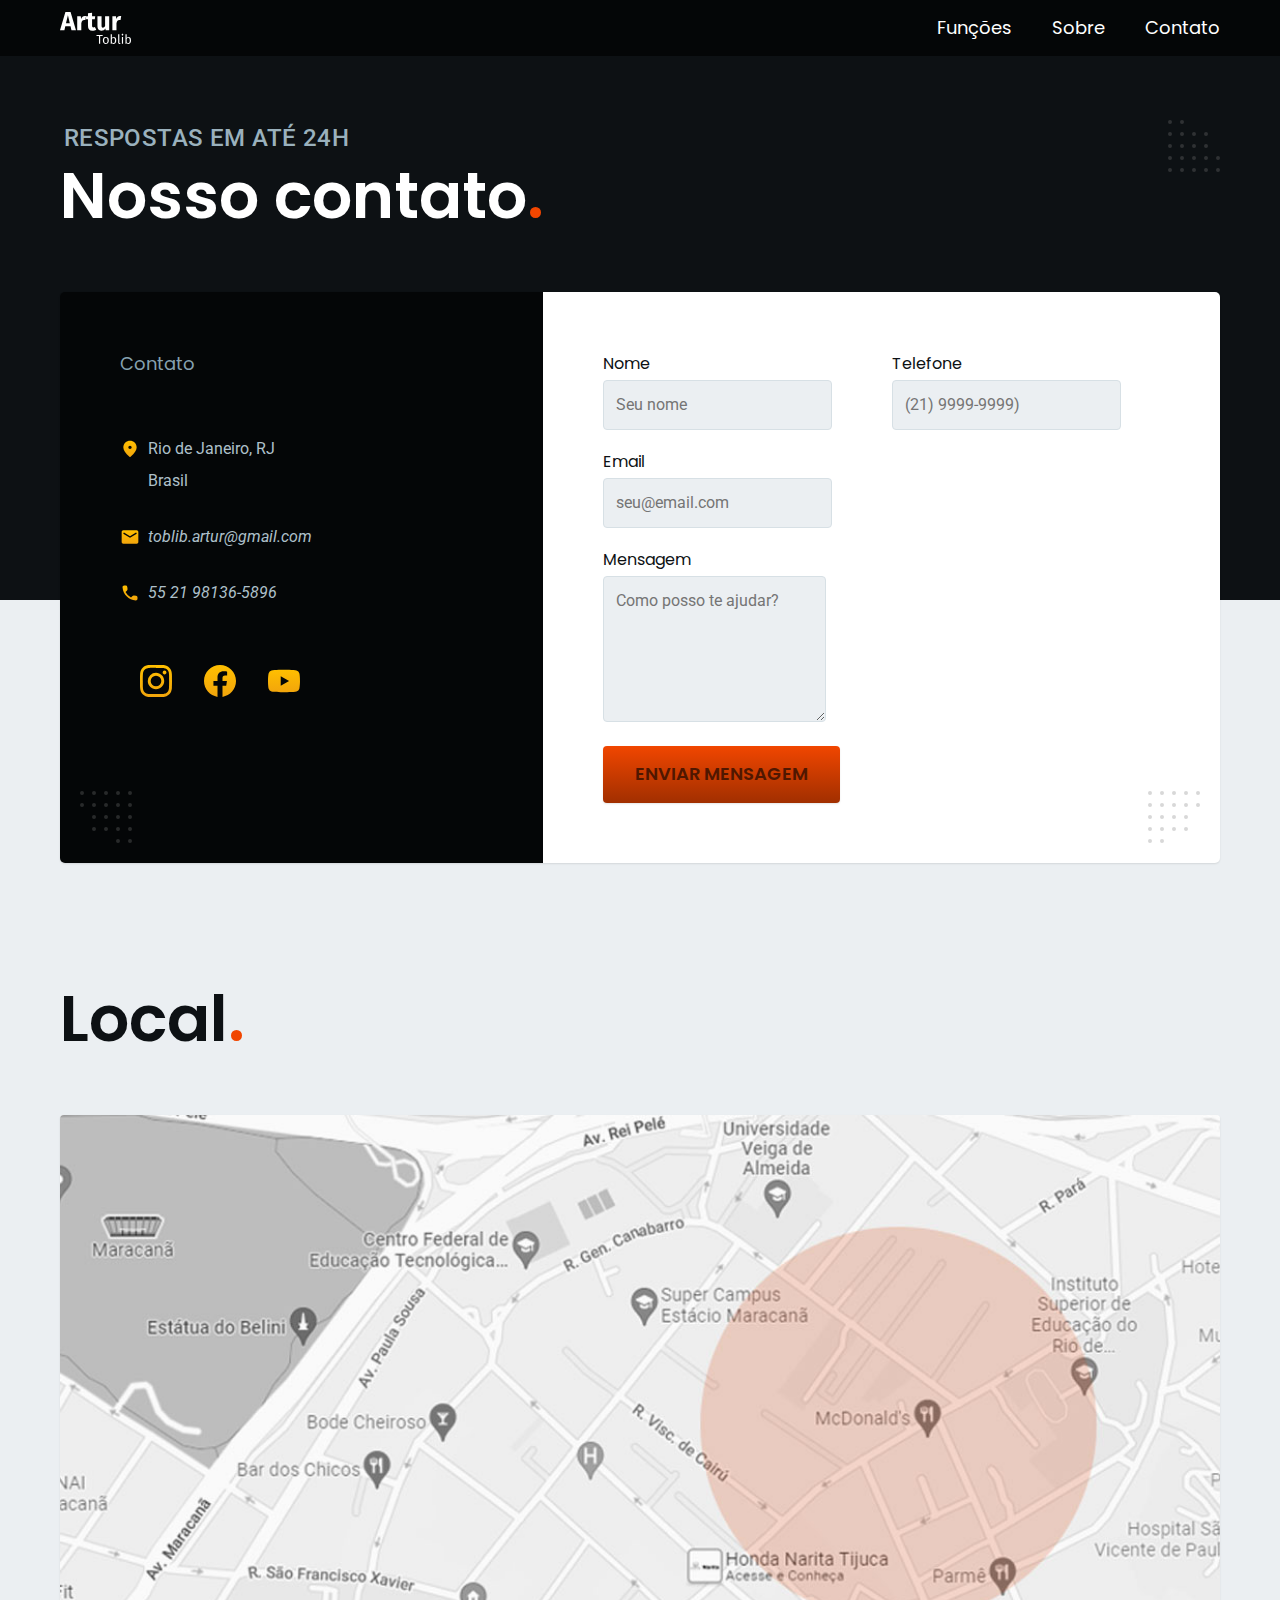
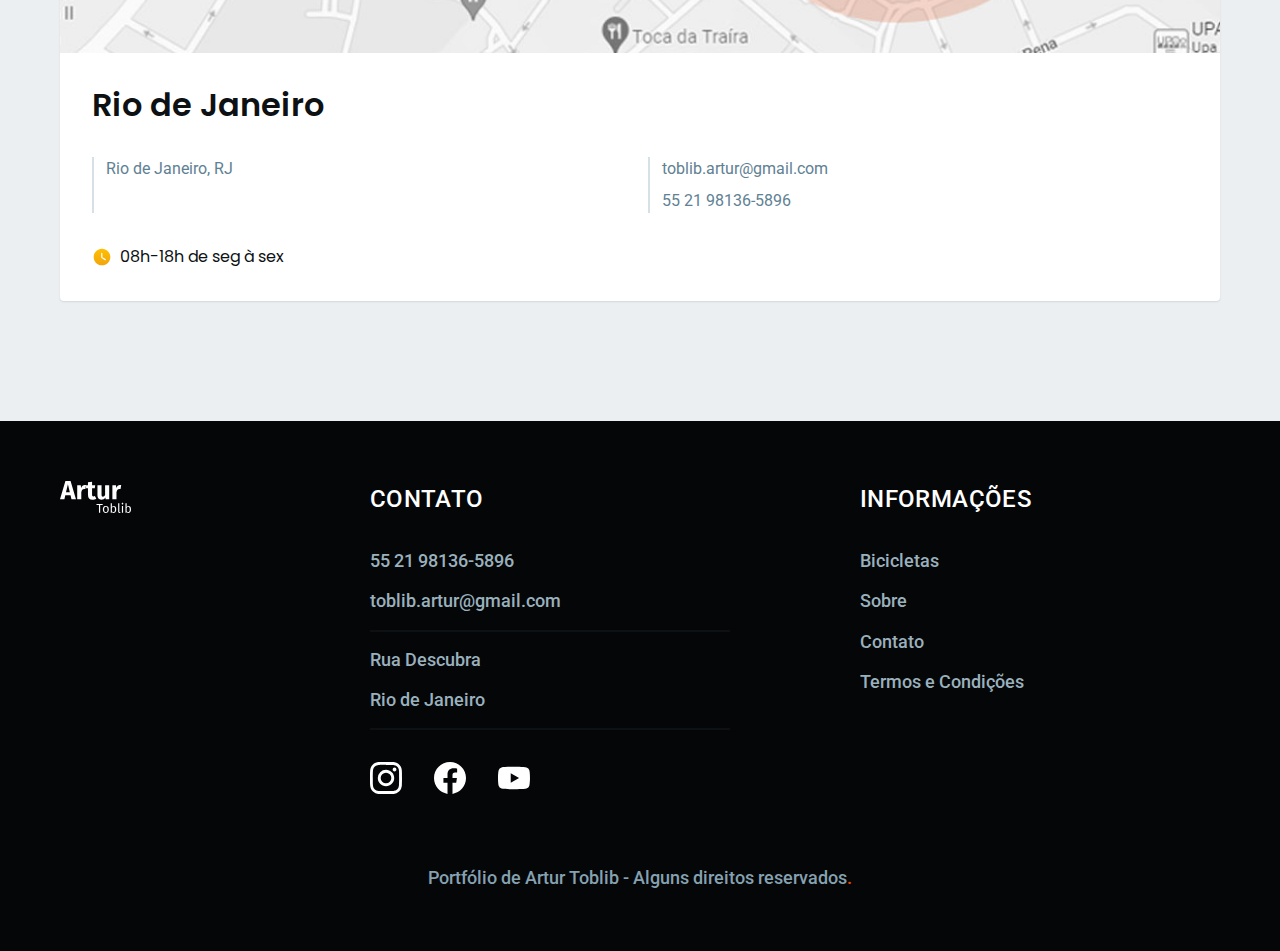
<file: Site Projeto Final/contato.html>
<!DOCTYPE html>
<html lang="pt-br">

<head>
  <meta charset="UTF-8">
  <meta http-equiv="X-UA-Compatible" content="IE=edge">
  <meta name="viewport" content="width=device-width, initial-scale=1.0">
  <link rel="stylesheet" href="./css/style.css">

  <link rel="preconnect" href="https://fonts.googleapis.com">
  <link rel="preconnect" href="https://fonts.gstatic.com" crossorigin>
  <link href="https://fonts.googleapis.com/css2?family=Poppins:wght@400;600&family=Roboto:wght@400;500&display=swap&family=Merriweather:ital,wght@1,900&display=swap" rel="stylesheet">

  <title>Contato | Portfólio Front End - Artur Toblib</title>
  <meta name="description" content="Termos e Condições do site Portfólio de Desenvolvedor Web Front End, Editor de Vídeo e Designer. Artur Moreira Toblib.">
</head>


<body id="contato">
  <header class="header-bg">
    <div class="header container">
      <a href="./">
        <img src="img/logo.svg" alt="Logo">
      </a>

      <nav aria-label="primaria">
        <ul class="header-menu font-1-m cor-0">
          <li><a href="./funcoes.html">Funções</a></li>
          <li><a href="./sobre.html">Sobre</a></li>
          <li><a href="./contato.html">Contato</a></li>

        </ul>
      </nav>
    </div>
  </header>

  <main>
    <div class="titulo-bg">
      <div class="titulo container">
        <p class="font-2-l-b cor-5">respostas em até 24h</p>
        <h1 class="font-1-xxl cor-0">Nosso contato<span class="cor-p1">.</span></h1>
      </div>
    </div>
    <div class="contato container">
      <section class="contato-dados" aria-label="Endereço">
        <h2 class="font-1-m cor-6">Contato</h2>
        <div class="contato-endereco font-2-s cor-4">
          <p>Rio de Janeiro, RJ</p>
          <p>Brasil</p>
        </div>
        <address class="contato-meios font-2-s cor-4">
          <a href="mailto:toblib.artur@gmail.com">toblib.artur@gmail.com</a>
          <a href="tel:552198165896">55 21 98136-5896</a>
        </address>

        <div class="contato-redes">
          <a href=""><img src="img/redes/instagram-p.svg" alt="Instagram"></a>
          <a href=""><img src="img/redes/facebook-p.svg" alt="Facebook"></a>
          <a href=""><img src="img/redes/youtube-p.svg" alt="Youtube"></a>

        </div>


      </section>

      <section class="contato-formulario" aria-label="Formulário">
        <form class="form" action="./contato.html">
          <div>
            <label for="nome">Nome</label>
            <input type="text" name="nome" id="nome" placeholder="Seu nome">
          </div>
          <div>
            <label for="telefone">Telefone</label>
            <input type="text" name="telefone" id="telefone" placeholder="(21) 9999-9999)">
          </div>
          <div class="col-2">
            <label for="email">Email</label>
            <input type="email" name="email" id="email" placeholder="seu@email.com">
          </div>
          <div class="col-2">
            <label for="mensagem">Mensagem</label>
            <textarea rows="5" name="mensagem" id="mensagem" placeholder="Como posso te ajudar?"></textarea>
          </div>
          <button class="botao col-2">Enviar mensagem</button>
        </form>
      </section>

    </div>
  </main>

  <article class="local container">
    <h2 class="font-1-xxl">Local<span class="cor-p1">.</span></h2>
    <div class="local-item">
      <img src="./img/lojas/rj.jpg" alt="Mapa Endereço RJ">
      <div class="local-conteudo">
        <h3 class="font-1-xl">Rio de Janeiro</h3>
        <div class="local-dados font-2-s cor-8">
          <p>Rio de Janeiro, RJ</p>
        </div>
        <div class="local-dados font-2-s cor-8">
          <a href="mailto:toblib.artur@gmail.com">toblib.artur@gmail.com</a>
          <a href="tel:552198165896">55 21 98136-5896</a>
        </div>
        <p class="local-tempo font-1-s"><img src="./img/icones/horario.svg" alt="">08h-18h de seg à sex</p>
      </div>
    </div>
  </article>

  <footer class="footer-bg">
    <div class="footer container">
      <img src="img/logo.svg" alt="Logo">

      <div class="footer-contato">
        <h3 class="font-2-l-b cor-0">Contato</h3>
        <ul class="font-2-m cor-5">
          <li><a href="tel:552198165896">55 21 98136-5896</a></li>
          <li><a href="mailto:toblib.artur@gmail.com">toblib.artur@gmail.com</a></li>
          <li>Rua Descubra</li>
          <li>Rio de Janeiro</li>
        </ul>
        <div class="footer-redes">
          <a href=""><img src="img/redes/instagram.svg" alt="Instagram"></a>
          <a href=""><img src="img/redes/facebook.svg" alt="Facebook"></a>
          <a href=""><img src="img/redes/youtube.svg" alt="Youtube"></a>
        </div>
      </div>

      <div class="footer-informacoes">
        <h3 class="font-2-l-b cor-0">Informações</h3>
        <nav>
          <ul class="font-2-m cor-5">
            <li><a href="./bicicletas.html">Bicicletas</a></li>
            <li><a href="./sobre.html">Sobre</a></li>
            <li><a href="./contato.html">Contato</a></li>
            <li><a href="./termos.html">Termos e Condições</a></li>
          </ul>
        </nav>
      </div>
      <p class=" footer-copy font-2-m cor-6">Portfólio de Artur Toblib - Alguns direitos reservados<span class="cor-p1">.</span></p>
    </div>

  </footer>

</body>

</html>
</file>
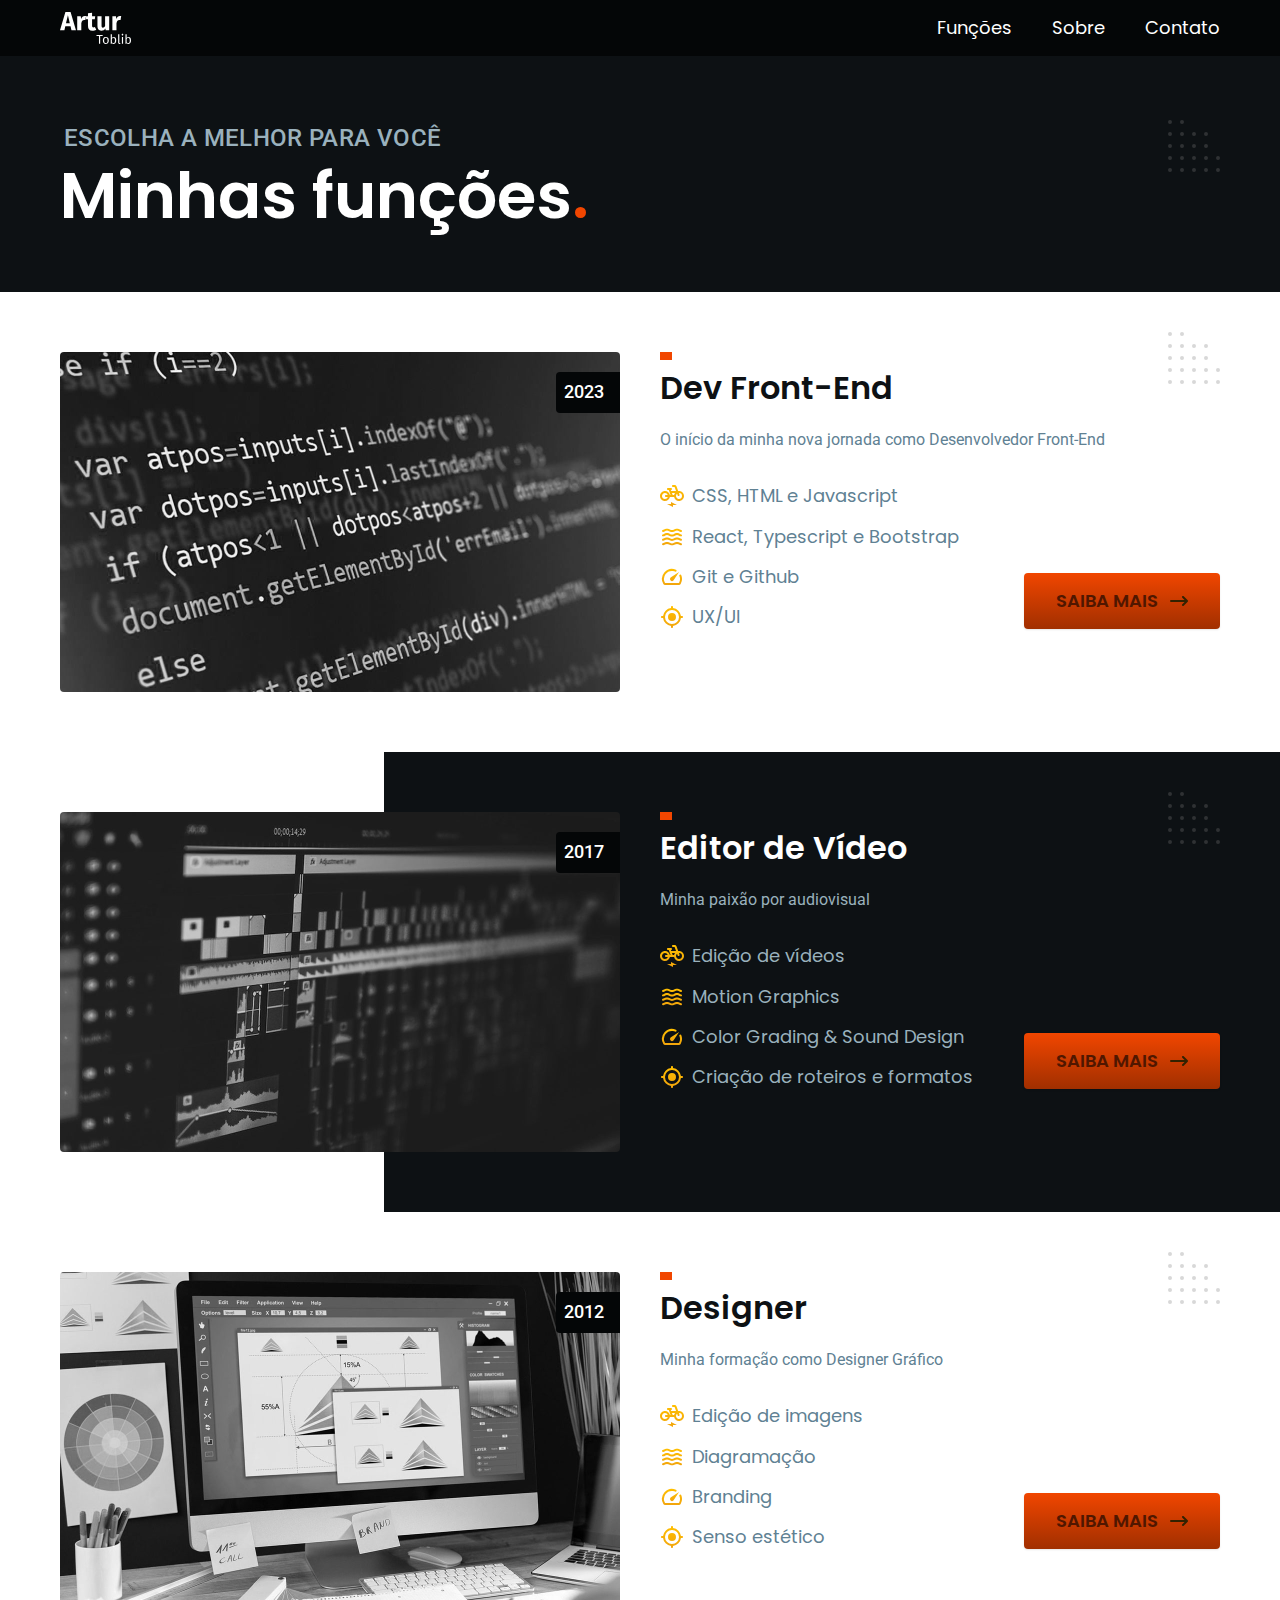
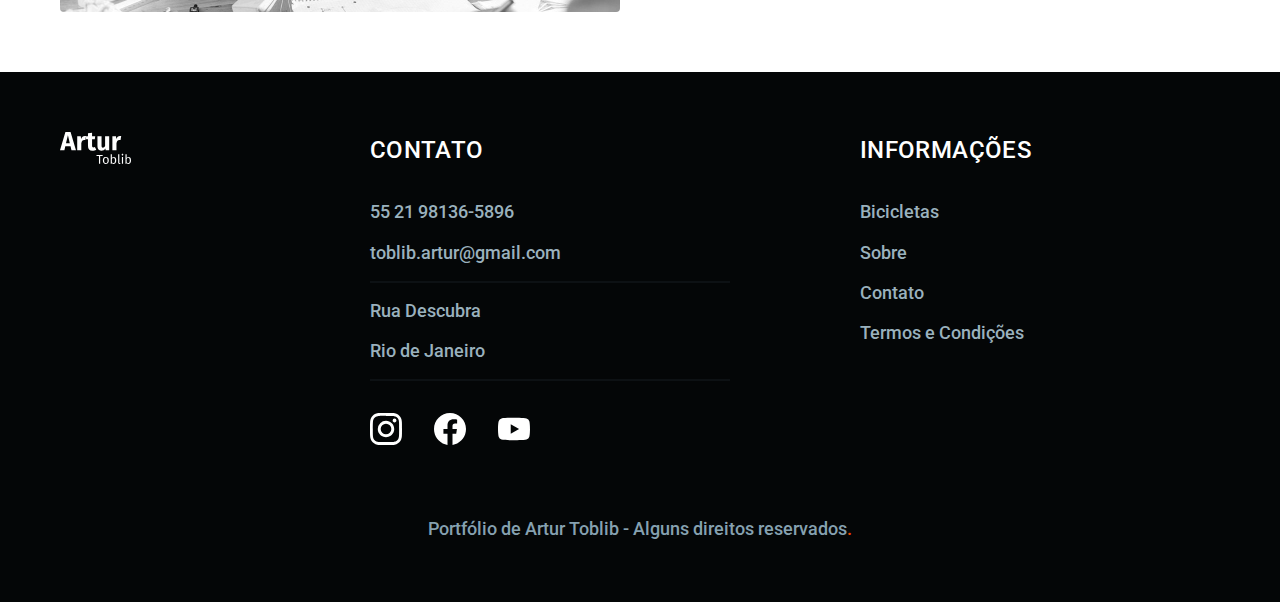
<file: Site Projeto Final/funcoes.html>
<!DOCTYPE html>
<html lang="pt-br">

<head>
  <meta charset="UTF-8">
  <meta http-equiv="X-UA-Compatible" content="IE=edge">
  <meta name="viewport" content="width=device-width, initial-scale=1.0">
  <link rel="stylesheet" href="./css/style.css">

  <link rel="preconnect" href="https://fonts.googleapis.com">
  <link rel="preconnect" href="https://fonts.gstatic.com" crossorigin>
  <link href="https://fonts.googleapis.com/css2?family=Poppins:wght@400;600&family=Roboto:wght@400;500&display=swap&family=Merriweather:ital,wght@1,900&display=swap" rel="stylesheet">

  <title>Bicicletas | Portfólio Front End - Artur Toblib</title>
  <meta name="description" content="Termos e Condições do site Portfólio de Desenvolvedor Web Front End, Editor de Vídeo e Designer. Artur Moreira Toblib.">
</head>


<body id="bicicletas">
  <header class="header-bg">
    <div class="header container">
      <a href="./">
        <img src="./img/logo.svg" alt="Logo">
      </a>

      <nav aria-label="primaria">
        <ul class="header-menu font-1-m cor-0">
          <li><a href="./funcoes.html">Funções</a></li>
          <li><a href="./sobre.html">Sobre</a></li>
          <li><a href="./contato.html">Contato</a></li>

        </ul>
      </nav>
    </div>
  </header>

  <main>
    <div class="titulo-bg">
      <div class="titulo container">
        <p class="font-2-l-b cor-5">Escolha a melhor para você</p>
        <h1 class="font-1-xxl cor-0">Minhas funções<span class="cor-p1">.</span></h1>
      </div>
    </div>

    <div class="bicicletas-bg">

      <div class="bicicletas container">
        <div class="bicicletas-img">
          <img src="img/bicicletas/dev.jpg" alt="Dev">
          <span class="font-2-m cor-0">2023</span>
        </div>
        <div class="bicicletas-conteudo">
          <h2 class="font-1-xl">Dev Front-End</h2>
          <p class="font-2-s cor-8">O início da minha nova jornada como Desenvolvedor Front-End</p>
          <ul class="font-1-m cor-8">
            <li><img src="/Site Projeto Final/img/icones/eletrica.svg" alt="">CSS, HTML e Javascript</li>
            <li><img src="/Site Projeto Final/img/icones/carbono.svg" alt="">React, Typescript e Bootstrap</li>
            <li><img src="/Site Projeto Final/img/icones/velocidade.svg" alt="">Git e Github</li>
            <li><img src="/Site Projeto Final/img/icones/rastreador.svg" alt="">UX/UI</li>
          </ul>
          <a class="botao seta" href="./funcoes/dev.html">Saiba Mais</a>
        </div>
      </div>
    </div>

    <div class="bicicletas-bg">

      <div class="bicicletas container">
        <div class="bicicletas-img">
          <img src="img/bicicletas/editor.jpg" alt="editor">
          <span class="font-2-m cor-0">2017</span>
        </div>
        <div class="bicicletas-conteudo">
          <h2 class="font-1-xl cor-0">Editor de Vídeo</h2>
          <p class="font-2-s cor-5">Minha paixão por audiovisual</p>
          <ul class="font-1-m cor-5">
            <li><img src="/Site Projeto Final/img/icones/eletrica.svg" alt="">Edição de vídeos</li>
            <li><img src="/Site Projeto Final/img/icones/carbono.svg" alt="">Motion Graphics</li>
            <li><img src="/Site Projeto Final/img/icones/velocidade.svg" alt="">Color Grading & Sound Design</li>
            <li><img src="/Site Projeto Final/img/icones/rastreador.svg" alt="">Criação de roteiros e formatos</li>
          </ul>
          <a class="botao seta" href="./funcoes/editor.html">Saiba Mais</a>
        </div>
      </div>
    </div>

    <div class="bicicletas-bg">

      <div class="bicicletas container">
        <div class="bicicletas-img">
          <img src="img/bicicletas/designer.jpg" alt="Designer">
          <span class="font-2-m cor-0">2012</span>
        </div>
        <div class="bicicletas-conteudo">
          <h2 class="font-1-xl">Designer</h2>
          <p class="font-2-s cor-8">Minha formação como Designer Gráfico</p>
          <ul class="font-1-m cor-8">
            <li><img src="/Site Projeto Final/img/icones/eletrica.svg" alt="">Edição de imagens</li>
            <li><img src="/Site Projeto Final/img/icones/carbono.svg" alt="">Diagramação</li>
            <li><img src="/Site Projeto Final/img/icones/velocidade.svg" alt="">Branding</li>
            <li><img src="/Site Projeto Final/img/icones/rastreador.svg" alt="">Senso estético</li>
          </ul>
          <a class="botao seta" href="./funcoes/designer.html">Saiba Mais</a>
        </div>
      </div>
    </div>



  </main>

  <footer class="footer-bg">
    <div class="footer container">
      <img src="img/logo.svg" alt="Logo">

      <div class="footer-contato">
        <h3 class="font-2-l-b cor-0">Contato</h3>
        <ul class="font-2-m cor-5">
          <li><a href="tel:552198165896">55 21 98136-5896</a></li>
          <li><a href="mailto:toblib.artur@gmail.com">toblib.artur@gmail.com</a></li>
          <li>Rua Descubra</li>
          <li>Rio de Janeiro</li>
        </ul>
        <div class="footer-redes">
          <a href=""><img src="img/redes/instagram.svg" alt="Instagram"></a>
          <a href=""><img src="img/redes/facebook.svg" alt="Facebook"></a>
          <a href=""><img src="img/redes/youtube.svg" alt="Youtube"></a>
        </div>
      </div>

      <div class="footer-informacoes">
        <h3 class="font-2-l-b cor-0">Informações</h3>
        <nav>
          <ul class="font-2-m cor-5">
            <li><a href="./bicicletas.html">Bicicletas</a></li>
            <li><a href="./sobre.html">Sobre</a></li>
            <li><a href="./contato.html">Contato</a></li>
            <li><a href="./termos.html">Termos e Condições</a></li>
          </ul>
        </nav>
      </div>
      <p class=" footer-copy font-2-m cor-6">Portfólio de Artur Toblib - Alguns direitos reservados<span class="cor-p1">.</span></p>
    </div>

  </footer>

</body>

</html>
</file>
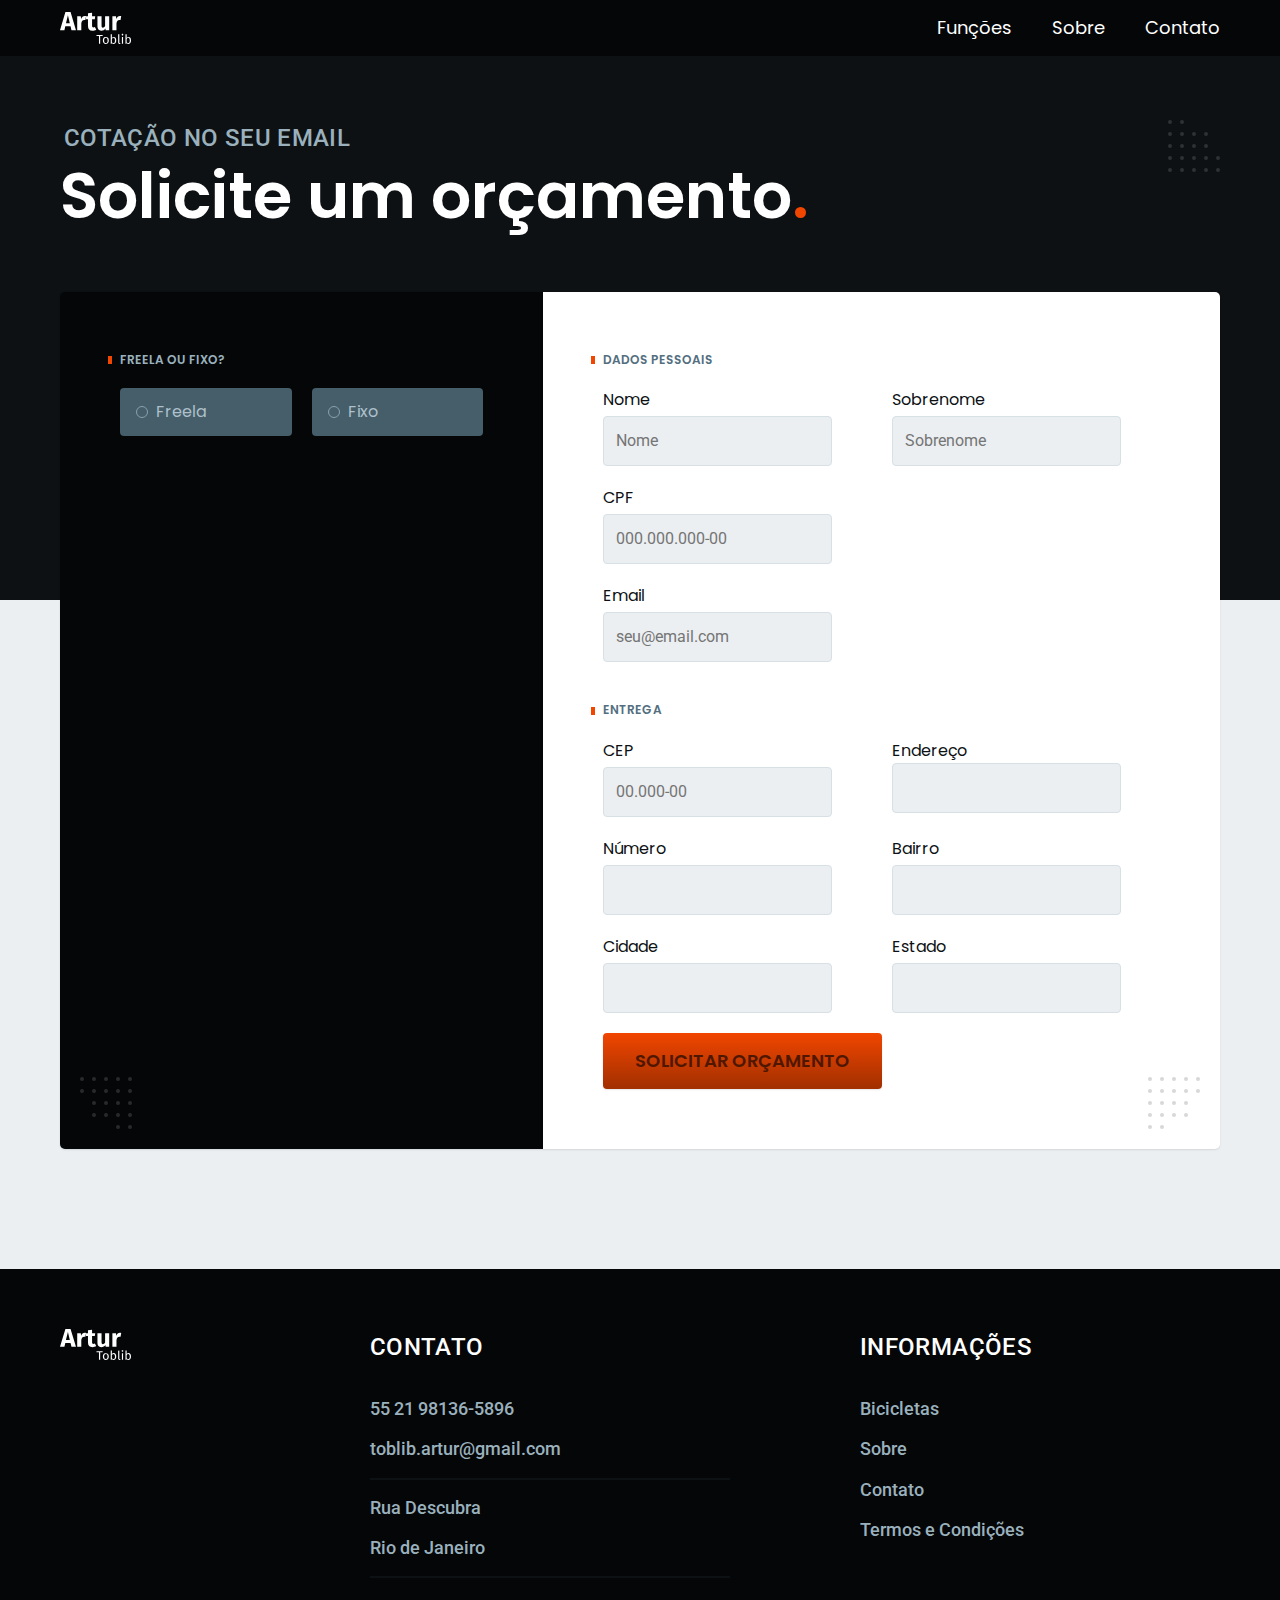
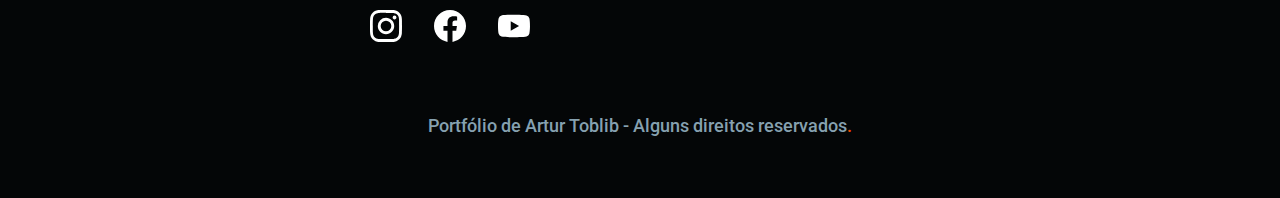
<file: Site Projeto Final/orcamento.html>
<!DOCTYPE html>
<html lang="pt-br">

<head>
  <meta charset="UTF-8">
  <meta http-equiv="X-UA-Compatible" content="IE=edge">
  <meta name="viewport" content="width=device-width, initial-scale=1.0">
  <link rel="stylesheet" href="./css/style.css">

  <link rel="preconnect" href="https://fonts.googleapis.com">
  <link rel="preconnect" href="https://fonts.gstatic.com" crossorigin>
  <link href="https://fonts.googleapis.com/css2?family=Poppins:wght@400;600&family=Roboto:wght@400;500&display=swap&family=Merriweather:ital,wght@1,900&display=swap" rel="stylesheet">

  <title>Orçamento | Portfólio Front End - Artur Toblib</title>
  <meta name="description" content="Termos e Condições do site Portfólio de Desenvolvedor Web Front End, Editor de Vídeo e Designer. Artur Moreira Toblib.">
</head>


<body id="orcamento">
  <header class="header-bg">
    <div class="header container">
      <a href="./">
        <img src="img/logo.svg" alt="Logo">
      </a>

      <nav aria-label="primaria">
        <ul class="header-menu font-1-m cor-0">
          <li><a href="./funcoes.html">Funções</a></li>
          <li><a href="./sobre.html">Sobre</a></li>
          <li><a href="./contato.html">Contato</a></li>

        </ul>
      </nav>
    </div>
  </header>

  <main>
    <div class="titulo-bg">
      <div class="titulo container">
        <p class="font-2-l-b cor-5">Cotação no seu email</p>
        <h1 class="font-1-xxl cor-0">Solicite um orçamento<span class="cor-p1">.</span></h1>
      </div>
    </div>

    <form class="orcamento container" action="">
      <div class="orcamento-funcao">
        <h2 class="font-1-xs cor-5">Freela ou fixo?</h2>
        <input type="radio" name="tipo" value="freela" id="freela">
        <label for="freela">Freela</label>

        <input type="radio" name="tipo" value="fixo" id="fixo">
        <label for="fixo">Fixo</label>

        <div class="orcamento-conteudo" id="orcamento-freela">
          <h2 class="font-1-xs cor-5">Escolha o job</h2>

          <input type="radio" name="funcao" value="front" id="front">
          <label for="front">Criação de site<span class="font-1-xs cor-5">HTML, CSS e Javascript</span></label>
          <div class="orcamento-detalhes">
            <ul class="font-1-xs cor-8">
              <li><img src="./img/icones/eletrica.svg" alt="">Motor Elétrico</li>
              <li><img src="./img/icones/carbono.svg" alt="">Fibra de carbono</li>
              <li><img src="./img/icones/velocidade.svg" alt="">50km/h</li>
              <li><img src="./img/icones/rastreador.svg" alt="">Rastreador</li>
            </ul>
            <img src="./img/bicicletas/dev.jpg" alt="">
          </div>

          <input type="radio" name="funcao" value="edicao" id="edicao">
          <label for="edicao">Edição de vídeo<span class="font-1-xs cor-5">Pré e pós-produção</span></label>
          <div class="orcamento-detalhes">
            <ul class="font-1-xs cor-8">
              <li><img src="./img/icones/eletrica.svg" alt="">Motor Elétrico</li>
              <li><img src="./img/icones/carbono.svg" alt="">Fibra de carbono</li>
              <li><img src="./img/icones/velocidade.svg" alt="">45km/h</li>
              <li><img src="./img/icones/rastreador.svg" alt="">Rastreador</li>
            </ul>
            <img src="./img/bicicletas/editor.jpg" alt="">
          </div>

          <input type="radio" name="funcao" value="design" id="design">
          <label for="design">Design<span class="font-1-xs cor-5">Criação e branding</span></label>
          <div class="orcamento-detalhes">
            <ul class="font-1-xs cor-8">
              <li><img src="./img/icones/eletrica.svg" alt="">Motor Elétrico</li>
              <li><img src="./img/icones/carbono.svg" alt="">Fibra de carbono</li>
              <li><img src="./img/icones/velocidade.svg" alt="">40km/h</li>
              <li><img src="./img/icones/rastreador.svg" alt="">Rastreador</li>
            </ul>
            <img src="./img/bicicletas/designer.jpg" alt="">
          </div>
        </div>


        <div class="orcamento-conteudo" id="orcamento-fixo">
          <h2 class="font-1-xs cor-5">Escolha a função</h2>

          <input type="radio" name="funcao" value="dev" id="dev">
          <label for="dev">Dev Front-End<span class="font-1-xs cor-5">HTML, CSS e Javascript</span></label>

          <input type="radio" name="funcao" value="editor" id="editor">
          <label for="editor">Editor de Vídeo<span class="font-1-xs cor-5">Pré e pós-produção</span></label>

          <input type="radio" name="funcao" value="designer" id="designer">
          <label for="designer">Designer<span class="font-1-xs cor-5">Criação e branding</span></label>
        </div>
      </div>

      <div class="orcamento-dados form">
        <h2 class="font-1-xs cor-9 col-2">Dados Pessoais</h2>
        <div>
          <label for="nome">Nome</label>
          <input type="text" name="nome" id="nome" placeholder="Nome">
        </div>
        <div>
          <label for="nome">Sobrenome</label>
          <input type="text" name="sobrenome" id="sobrenome" placeholder="Sobrenome">
        </div>
        <div class="col-2">
          <label for="nome">CPF</label>
          <input type="text" name="cpf" id="cpf" placeholder="000.000.000-00">
        </div>
        <div class="col-2">
          <label for="email">Email</label>
          <input type="email" name="email" id="email" placeholder="seu@email.com">
        </div>
        <h2 class="font-1-xs cor-9 col-2">Entrega</h2>
        <div>
          <label for="CEP">CEP</label>
          <input type="text" name="CEP" id="CEP" placeholder="00.000-00">
        </div>
        <div>
          <label for="endereco">Endereço</Enbel>
            <input type="text" name="endereco" id="endereco">
        </div>
        <div>
          <label for="numero">Número</label>
          <input type="text" name="numero" id="numero">
        </div>

        <div>
          <label for="bairro">Bairro</label>
          <input type="text" name="bairro" id="bairro">
        </div>
        <div>
          <label for="cidade">Cidade</label>
          <input type="text" name="cidade" id="cidade">
        </div>
        <div>
          <label for="estado">Estado</label>
          <input type="text" name="estado" id="estado">
        </div>
        <button class="botao col-2">Solicitar orçamento</button>
      </div>
    </form>

  </main>



  <footer class="footer-bg">
    <div class="footer container">
      <img src="img/logo.svg" alt="Logo">

      <div class="footer-contato">
        <h3 class="font-2-l-b cor-0">Contato</h3>
        <ul class="font-2-m cor-5">
          <li><a href="tel:552198165896">55 21 98136-5896</a></li>
          <li><a href="mailto:toblib.artur@gmail.com">toblib.artur@gmail.com</a></li>
          <li>Rua Descubra</li>
          <li>Rio de Janeiro</li>
        </ul>
        <div class="footer-redes">
          <a href=""><img src="img/redes/instagram.svg" alt="Instagram"></a>
          <a href=""><img src="img/redes/facebook.svg" alt="Facebook"></a>
          <a href=""><img src="img/redes/youtube.svg" alt="Youtube"></a>
        </div>
      </div>

      <div class="footer-informacoes">
        <h3 class="font-2-l-b cor-0">Informações</h3>
        <nav>
          <ul class="font-2-m cor-5">
            <li><a href="./bicicletas.html">Bicicletas</a></li>
            <li><a href="./sobre.html">Sobre</a></li>
            <li><a href="./contato.html">Contato</a></li>
            <li><a href="./termos.html">Termos e Condições</a></li>
          </ul>
        </nav>
      </div>
      <p class=" footer-copy font-2-m cor-6">Portfólio de Artur Toblib - Alguns direitos reservados<span class="cor-p1">.</span></p>
    </div>

  </footer>

</body>

</html>
</file>
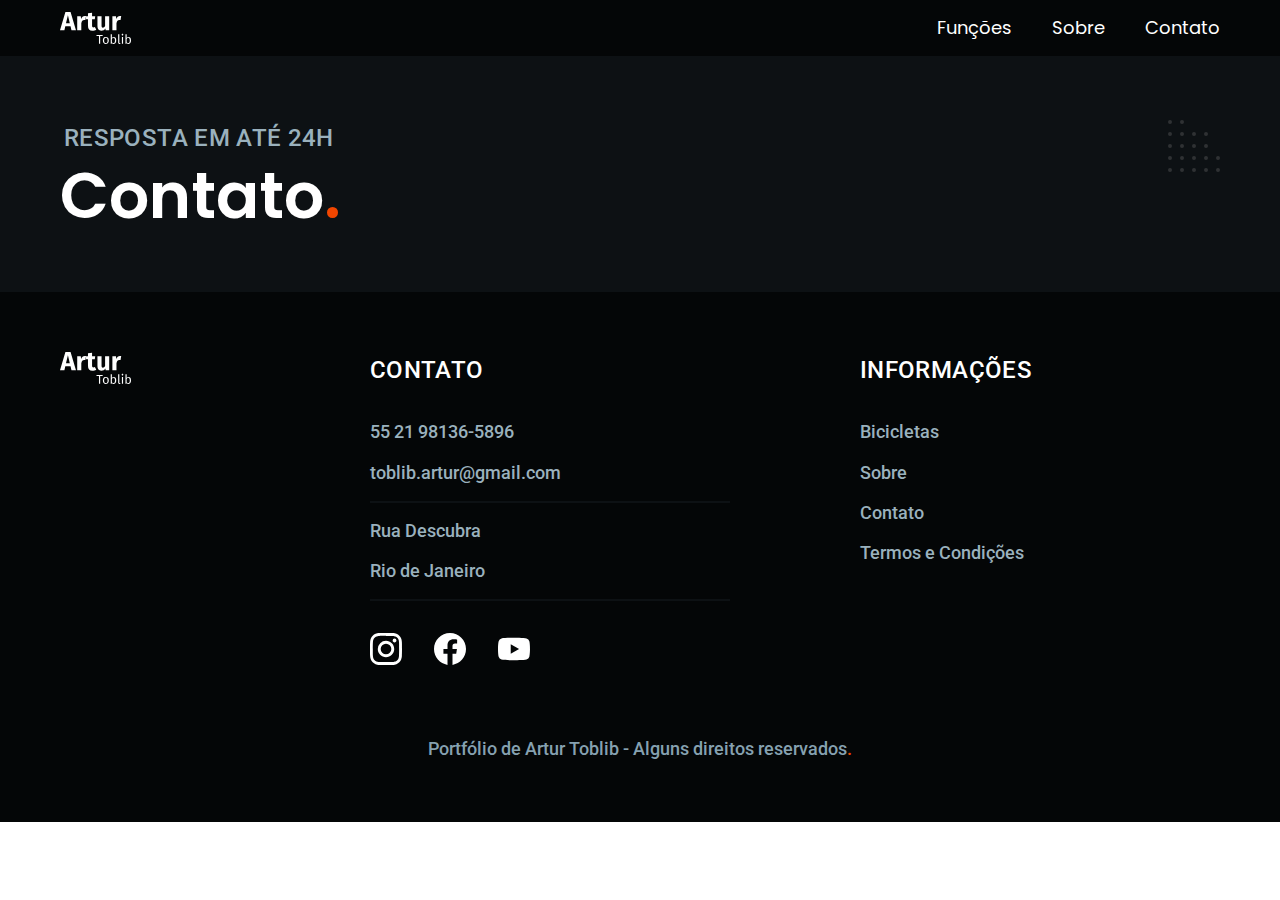
<file: Site Projeto Final/seguro.html>
<!DOCTYPE html>
<html lang="pt-br">

<head>
  <meta charset="UTF-8">
  <meta http-equiv="X-UA-Compatible" content="IE=edge">
  <meta name="viewport" content="width=device-width, initial-scale=1.0">
  <link rel="stylesheet" href="./css/style.css">

  <link rel="preconnect" href="https://fonts.googleapis.com">
  <link rel="preconnect" href="https://fonts.gstatic.com" crossorigin>
  <link href="https://fonts.googleapis.com/css2?family=Poppins:wght@400;600&family=Roboto:wght@400;500&display=swap&family=Merriweather:ital,wght@1,900&display=swap" rel="stylesheet">

  <title>Contato | Portfólio Front End - Artur Toblib</title>
  <meta name="description" content="Contato do site Portfólio de Desenvolvedor Web Front End, Editor de Vídeo e Designer. Artur Moreira Toblib.">
</head>


<body  id="conato">
  <header class="header-bg">
    <div class="header container">
      <a href="./">
        <img src="img/logo.svg" alt="Logo">
      </a>

      <nav aria-label="primaria">
        <ul class="header-menu font-1-m cor-0">
          <li><a href="./funcoes.html">Funções</a></li>
          <li><a href="./sobre.html">Sobre</a></li>
          <li><a href="./contato.html">Contato</a></li>

        </ul>
      </nav>
    </div>
  </header>

  <main>
    <div class="titulo-bg">
      <div class="titulo container">
        <p class="font-2-l-b cor-5">Resposta em até 24h</p>
        <h1 class="font-1-xxl cor-0">Contato<span class="cor-p1">.</span></h1>
      </div>
    </div>
  </main>

  <footer class="footer-bg">
    <div class="footer container">
      <img src="img/logo.svg" alt="Logo">

      <div class="footer-contato">
        <h3 class="font-2-l-b cor-0">Contato</h3>
        <ul class="font-2-m cor-5">
          <li><a href="tel:552198165896">55 21 98136-5896</a></li>
          <li><a href="mailto:toblib.artur@gmail.com">toblib.artur@gmail.com</a></li>
          <li>Rua Descubra</li>
          <li>Rio de Janeiro</li>
        </ul>
        <div class="footer-redes">
          <a href=""><img src="img/redes/instagram.svg" alt="Instagram"></a>
          <a href=""><img src="img/redes/facebook.svg" alt="Facebook"></a>
          <a href=""><img src="img/redes/youtube.svg" alt="Youtube"></a>
        </div>
      </div>

      <div class="footer-informacoes">
        <h3 class="font-2-l-b cor-0">Informações</h3>
        <nav>
          <ul class="font-2-m cor-5">
            <li><a href="./bicicletas.html">Bicicletas</a></li>
            <li><a href="./sobre.html">Sobre</a></li>
            <li><a href="./contato.html">Contato</a></li>
            <li><a href="./termos.html">Termos e Condições</a></li>
          </ul>
        </nav>
      </div>
      <p class=" footer-copy font-2-m cor-6">Portfólio de Artur Toblib - Alguns direitos reservados<span class="cor-p1">.</span></p>
    </div>

  </footer>

</body>

</html>
</file>
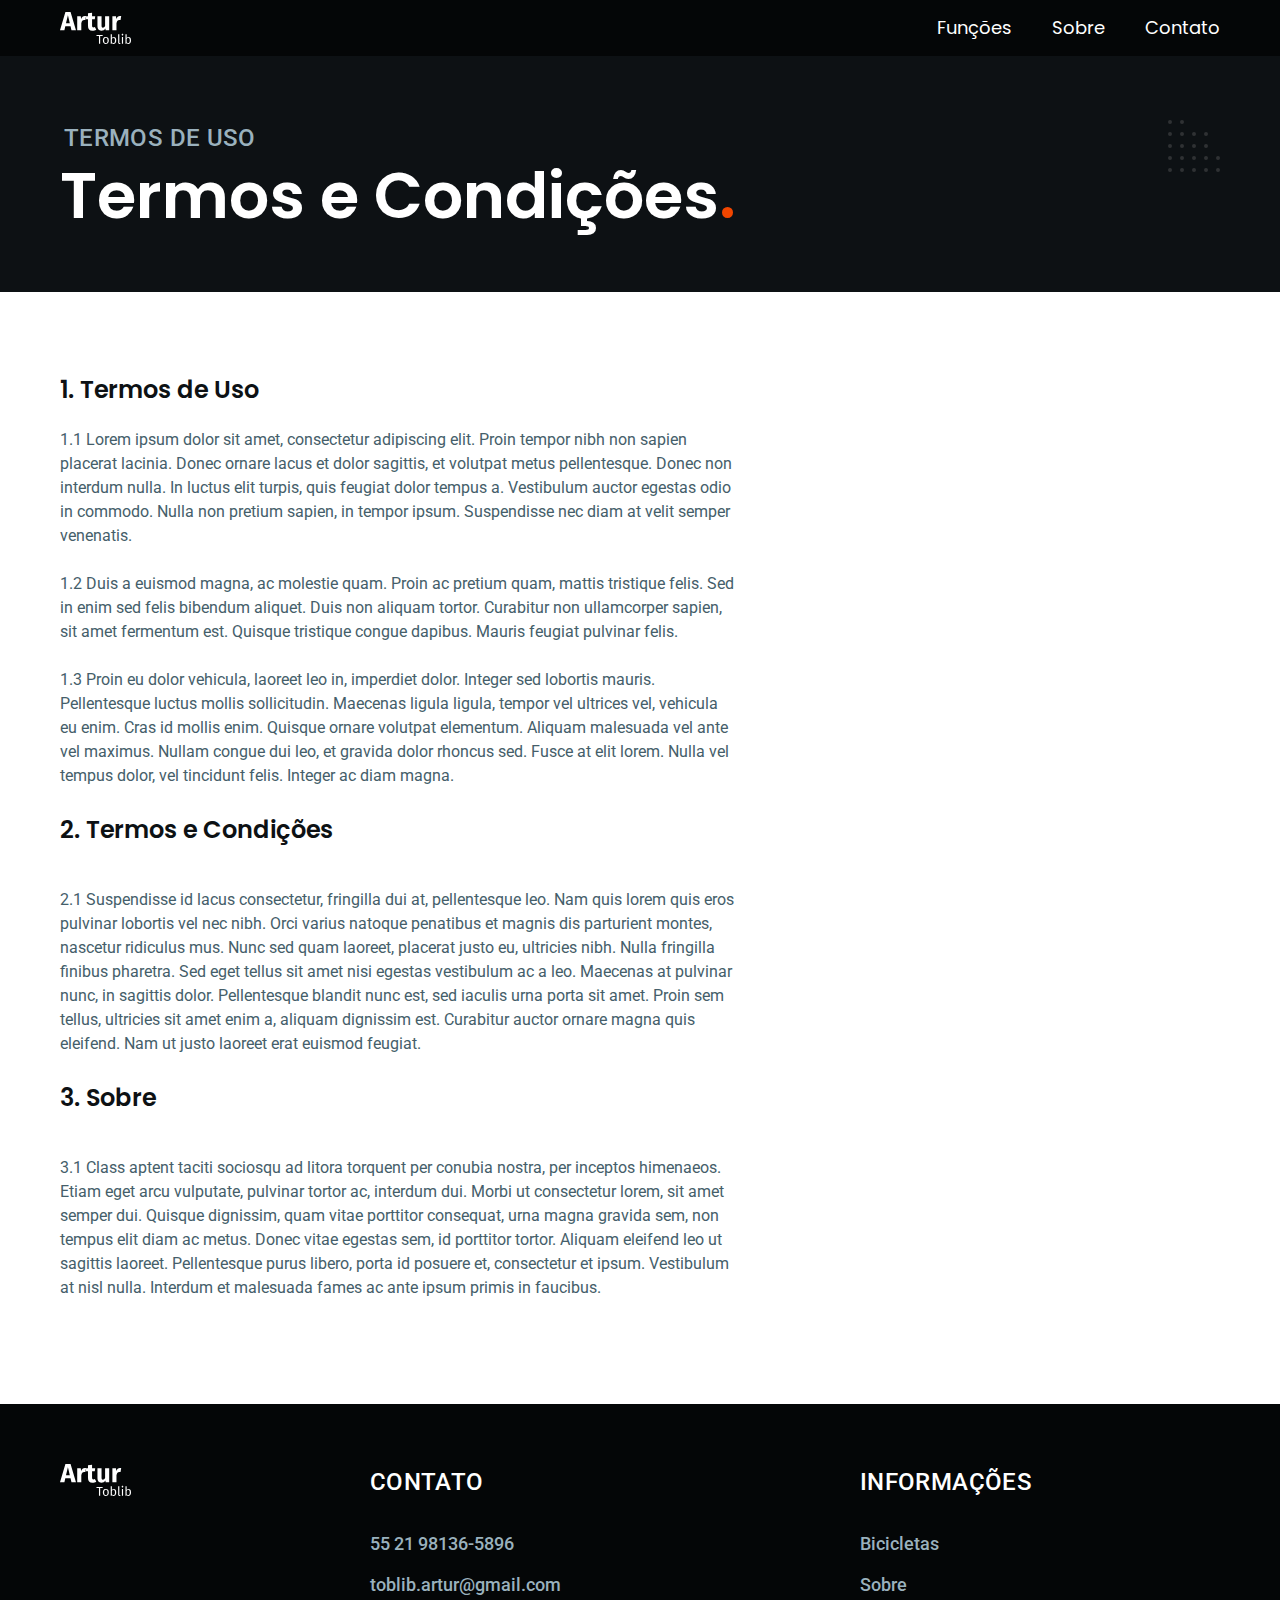
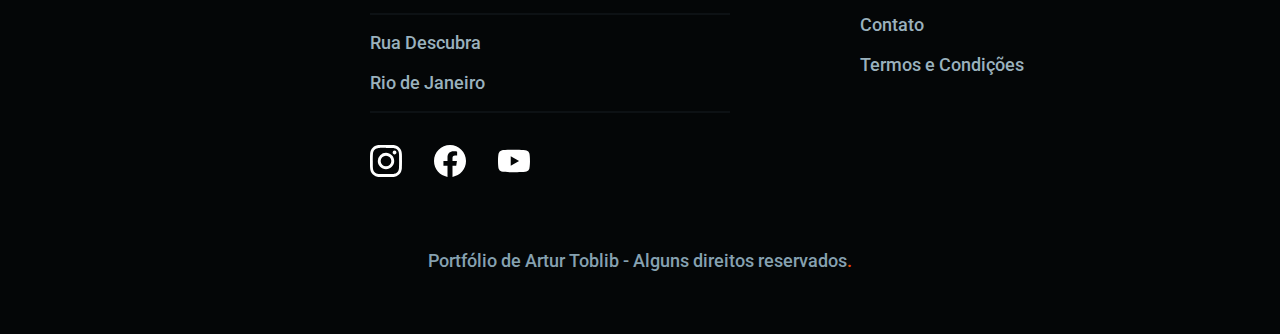
<file: Site Projeto Final/termos.html>
<!DOCTYPE html>
<html lang="pt-br">

<head>
  <meta charset="UTF-8">
  <meta http-equiv="X-UA-Compatible" content="IE=edge">
  <meta name="viewport" content="width=device-width, initial-scale=1.0">
  <link rel="stylesheet" href="./css/style.css">

  <link rel="preconnect" href="https://fonts.googleapis.com">
  <link rel="preconnect" href="https://fonts.gstatic.com" crossorigin>
  <link href="https://fonts.googleapis.com/css2?family=Poppins:wght@400;600&family=Roboto:wght@400;500&display=swap&family=Merriweather:ital,wght@1,900&display=swap" rel="stylesheet">

  <title>Termos e Condições | Portfólio Front End - Artur Toblib</title>
  <meta name="description" content="Termos e Condições do site Portfólio de Desenvolvedor Web Front End, Editor de Vídeo e Designer. Artur Moreira Toblib.">
</head>


<body  id="termos">
  <header class="header-bg">
    <div class="header container">
      <a href="./">
        <img src="img/logo.svg" alt="Logo">
      </a>

      <nav aria-label="primaria">
        <ul class="header-menu font-1-m cor-0">
          <li><a href="./funcoes.html">Funções</a></li>
          <li><a href="./sobre.html">Sobre</a></li>
          <li><a href="./contato.html">Contato</a></li>

        </ul>
      </nav>
    </div>
  </header>

  <main>
    <div class="titulo-bg">
      <div class="titulo container">
        <p class="font-2-l-b cor-5">Termos de Uso</p>
        <h1 class="font-1-xxl cor-0">Termos e Condições<span class="cor-p1">.</span></h1>
      </div>
    </div>
  </main>

  <div class="termos font-2-s cor-10 container">
    <h2 class="font-1-l cor-11">1. Termos de Uso</h2>
    <p>1.1 Lorem ipsum dolor sit amet, consectetur adipiscing elit. Proin tempor nibh non sapien placerat lacinia. Donec ornare lacus et dolor sagittis, et volutpat metus pellentesque. Donec non interdum nulla. In luctus elit turpis, quis feugiat dolor tempus a. Vestibulum auctor egestas odio in commodo. Nulla non pretium sapien, in tempor ipsum. Suspendisse nec diam at velit semper venenatis.</p>

    <p>1.2 Duis a euismod magna, ac molestie quam. Proin ac pretium quam, mattis tristique felis. Sed in enim sed felis bibendum aliquet. Duis non aliquam tortor. Curabitur non ullamcorper sapien, sit amet fermentum est. Quisque tristique congue dapibus. Mauris feugiat pulvinar felis.</p>

    <p>1.3 Proin eu dolor vehicula, laoreet leo in, imperdiet dolor. Integer sed lobortis mauris. Pellentesque luctus mollis sollicitudin. Maecenas ligula ligula, tempor vel ultrices vel, vehicula eu enim. Cras id mollis enim. Quisque ornare volutpat elementum. Aliquam malesuada vel ante vel maximus. Nullam congue dui leo, et gravida dolor rhoncus sed. Fusce at elit lorem. Nulla vel tempus dolor, vel tincidunt felis. Integer ac diam magna.</p>

    <h2 class="font-1-l cor-11">2. Termos e Condições</h2>
    <p>2.1 Suspendisse id lacus consectetur, fringilla dui at, pellentesque leo. Nam quis lorem quis eros pulvinar lobortis vel nec nibh. Orci varius natoque penatibus et magnis dis parturient montes, nascetur ridiculus mus. Nunc sed quam laoreet, placerat justo eu, ultricies nibh. Nulla fringilla finibus pharetra. Sed eget tellus sit amet nisi egestas vestibulum ac a leo. Maecenas at pulvinar nunc, in sagittis dolor. Pellentesque blandit nunc est, sed iaculis urna porta sit amet. Proin sem tellus, ultricies sit amet enim a, aliquam dignissim est. Curabitur auctor ornare magna quis eleifend. Nam ut justo laoreet erat euismod feugiat.</p>
    <h2 class="font-1-l cor-11">3. Sobre</h2>
    <p>3.1 Class aptent taciti sociosqu ad litora torquent per conubia nostra, per inceptos himenaeos. Etiam eget arcu vulputate, pulvinar tortor ac, interdum dui. Morbi ut consectetur lorem, sit amet semper dui. Quisque dignissim, quam vitae porttitor consequat, urna magna gravida sem, non tempus elit diam ac metus. Donec vitae egestas sem, id porttitor tortor. Aliquam eleifend leo ut sagittis laoreet. Pellentesque purus libero, porta id posuere et, consectetur et ipsum. Vestibulum at nisl nulla. Interdum et malesuada fames ac ante ipsum primis in faucibus.</p>
  </div>

  <footer class="footer-bg">
    <div class="footer container">
      <img src="img/logo.svg" alt="Logo">

      <div class="footer-contato">
        <h3 class="font-2-l-b cor-0">Contato</h3>
        <ul class="font-2-m cor-5">
          <li><a href="tel:552198165896">55 21 98136-5896</a></li>
          <li><a href="mailto:toblib.artur@gmail.com">toblib.artur@gmail.com</a></li>
          <li>Rua Descubra</li>
          <li>Rio de Janeiro</li>
        </ul>
        <div class="footer-redes">
          <a href=""><img src="img/redes/instagram.svg" alt="Instagram"></a>
          <a href=""><img src="img/redes/facebook.svg" alt="Facebook"></a>
          <a href=""><img src="img/redes/youtube.svg" alt="Youtube"></a>
        </div>
      </div>

      <div class="footer-informacoes">
        <h3 class="font-2-l-b cor-0">Informações</h3>
        <nav>
          <ul class="font-2-m cor-5">
            <li><a href="./bicicletas.html">Bicicletas</a></li>
            <li><a href="./sobre.html">Sobre</a></li>
            <li><a href="./contato.html">Contato</a></li>
            <li><a href="./termos.html">Termos e Condições</a></li>
          </ul>
        </nav>
      </div>
      <p class=" footer-copy font-2-m cor-6">Portfólio de Artur Toblib - Alguns direitos reservados<span class="cor-p1">.</span></p>
    </div>

  </footer>

</body>

</html>
</file>
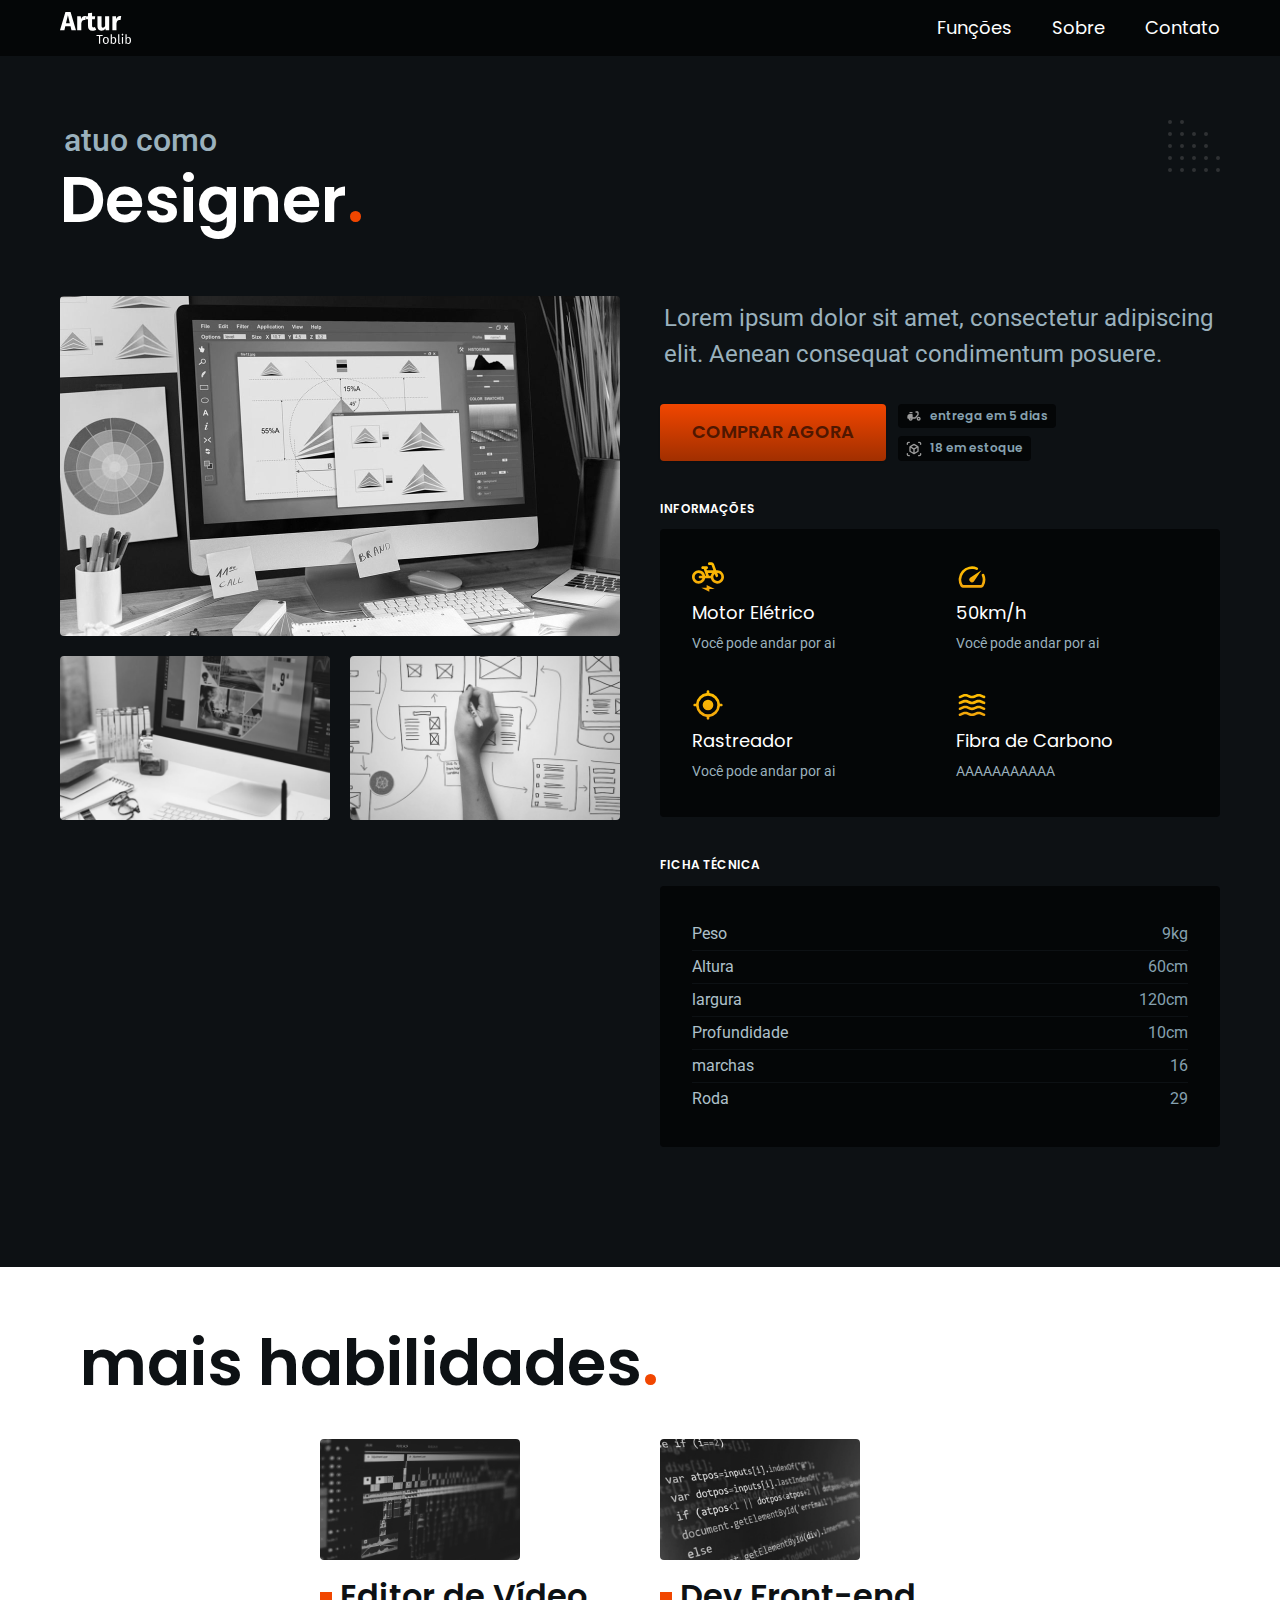
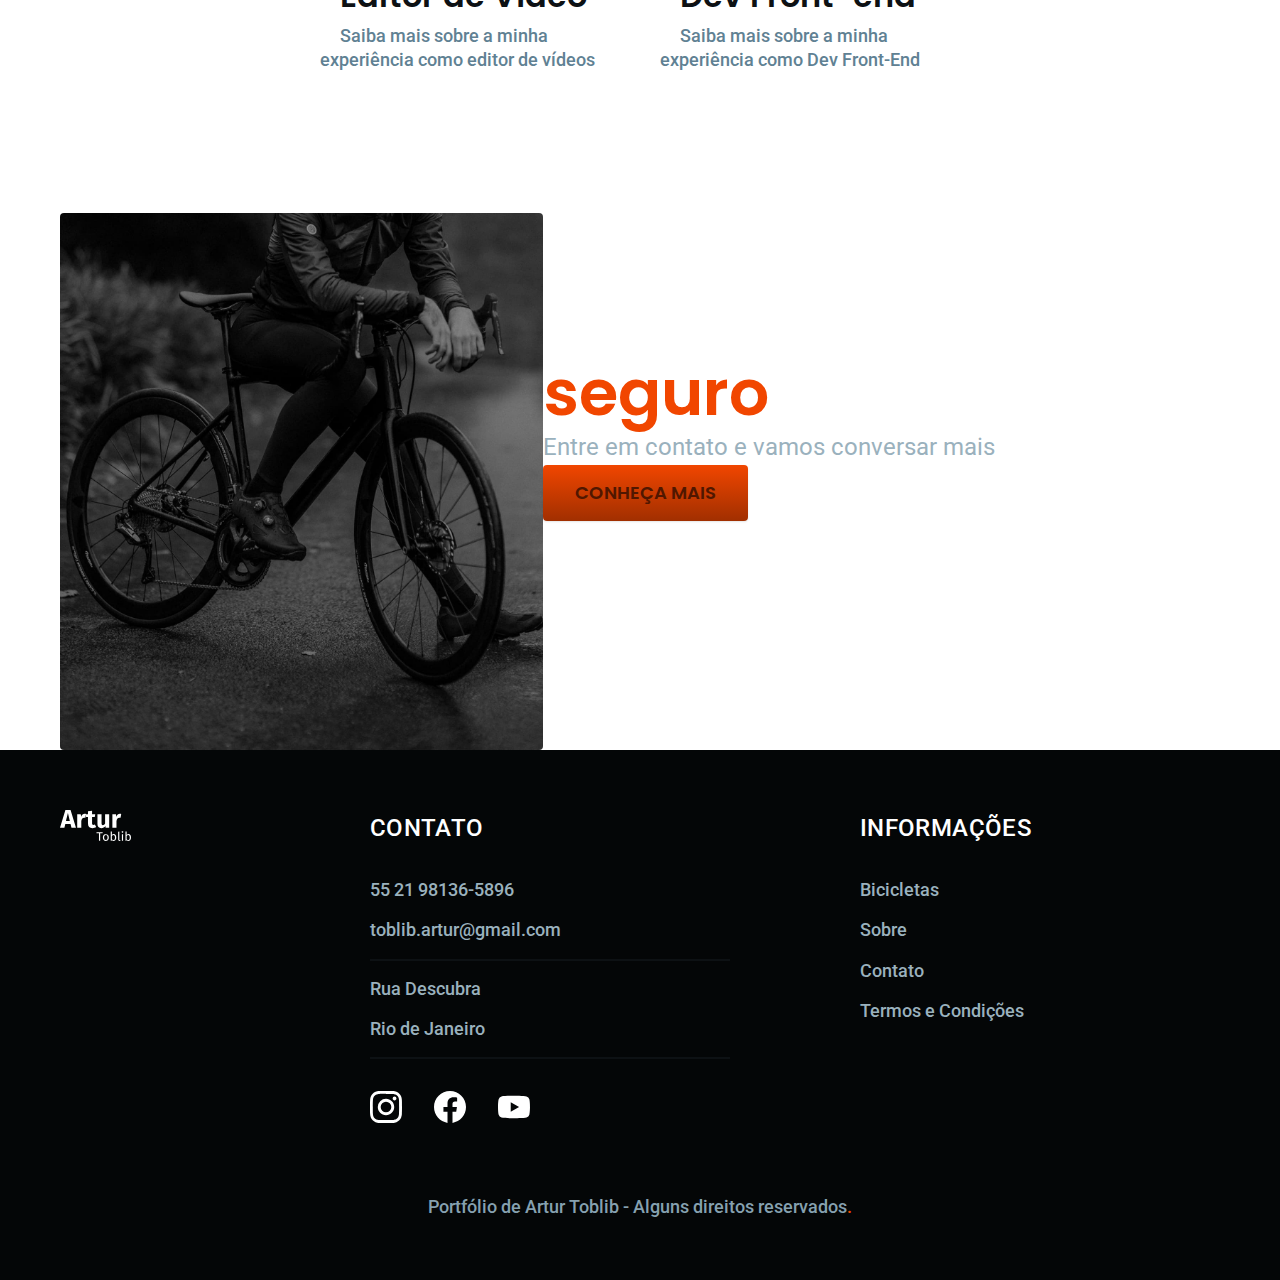
<file: Site Projeto Final/funcoes/designer.html>
<!DOCTYPE html>
<html lang="pt-br">

<head>
  <meta charset="UTF-8">
  <meta http-equiv="X-UA-Compatible" content="IE=edge">
  <meta name="viewport" content="width=device-width, initial-scale=1.0">
  <link rel="stylesheet" href="../css/style.css">

  <link rel="preconnect" href="https://fonts.googleapis.com">
  <link rel="preconnect" href="https://fonts.gstatic.com" crossorigin>
  <link href="https://fonts.googleapis.com/css2?family=Poppins:wght@400;600&family=Roboto:wght@400;500&display=swap&family=Merriweather:ital,wght@1,900&display=swap" rel="stylesheet">

  <title>Artur Toblib | Designer</title>
  <meta name="description" content="Termos e Condições do site Portfólio de Desenvolvedor Web Front End, Editor de Vídeo e Designer. Artur Moreira Toblib.">
</head>


<body id="bicicleta">
  <header class="header-bg">
    <div class="header container">
      <a href="../">
        <img src="../img/logo.svg" alt="Logo">
      </a>

      <nav aria-label="primaria">
        <ul class="header-menu font-1-m cor-0">
          <li><a href="../funcoes.html">Funções</a></li>
          <li><a href="./sobre.html">Sobre</a></li>
          <li><a href="./contato.html">Contato</a></li>

        </ul>
      </nav>
    </div>
  </header>

  <main class="titulo-bg">
    <div>
      <div class="titulo container">
        <p class="font-2-xl cor-5">atuo como</p>
        <h1 class="font-1-xxl cor-0">Designer<span class="cor-p1">.</span></h1>
      </div>
    </div>
    <div class="bicicleta container">
      <div class="bicicleta-img">
        <img src="../img/bicicletas/designer.jpg" alt="">
        <img src="../img/bicicletas/designer-2.jpg" alt="">
        <img src="../img/bicicletas/designer-3.jpg" alt="">
      </div>
      <div class="bicicleta-conteudo">
        <p class="font-2-l cor-5">Lorem ipsum dolor sit amet, consectetur adipiscing elit. Aenean consequat condimentum posuere. </p>
        <div class="bicicleta-comprar">
          <a class="botao" href="../orcamento.html">Comprar Agora</a>
          <span class="font-1-xs cor-6"><img src="../img/icones/entrega.svg" alt="">entrega em 5 dias</span>
          <span class="font-1-xs cor-6"><img src="../img/icones/estoque.svg" alt="">18 em estoque</span>
        </div>


        <h2 class="font-1-xs cor-0">Informações</h2>
        <ul class="bicicleta-informacoes">
          <li>
            <img src="../img/icones/eletrica.svg" alt="">
            <h3 class="font-1-m cor-0">Motor Elétrico</h3>
            <p class="font-2-xs cor-5">Você pode andar por ai</p>
          </li>

          <li>
            <img src="../img/icones/velocidade.svg" alt="">
            <h3 class="font-1-m cor-0">50km/h</h3>
            <p class="font-2-xs cor-5">Você pode andar por ai</p>
          </li>

          <li>
            <img src="../img/icones/rastreador.svg" alt="">
            <h3 class="font-1-m cor-0">Rastreador</h3>
            <p class="font-2-xs cor-5">Você pode andar por ai</p>
          </li>

          <li>
            <img src="../img/icones/carbono.svg" alt="">
            <h3 class="font-1-m cor-0">Fibra de Carbono</h3>
            <p class="font-2-xs cor-5">AAAAAAAAAAA</p>
          </li>
        </ul>
        <h2 class="font-1-xs cor-0">Ficha Técnica</h2>
        <ul class="bicicleta-ficha font-2-s cor-4">
          <li>Peso <span>9kg</span></li>
          <li>Altura <span>60cm</span></li>
          <li>largura <span>120cm</span></li>
          <li>Profundidade <span>10cm</span></li>
          <li>marchas <span>16</span></li>
          <li>Roda <span>29</span></li>

        </ul>
      </div>
    </div>
  </main>

  <article class="habilidades-lista container">
    <h2 class="container font-1-xxl">mais habilidades<span class="cor-p1">.<span></h2>

    <ul>
      <li>
        <a href="../funcoes/editor.html">
          <img src="/Site Projeto Final/img/bicicletas/editor.jpg" alt="Editor de Vídeos">
          <h3 class="font-1-xl">Editor de Vídeo</h3>
          <span class="font-2-m cor-8">Saiba mais sobre a minha experiência como editor de vídeos</span>
        </a>
      </li>

      <li>
        <a href="../funcoes/dev.html">
          <img src="/Site Projeto Final/img/bicicletas/dev.jpg" alt="Dev">
          <h3 class="font-1-xl">Dev Front-end</h3>
          <span class="font-2-m cor-8">Saiba mais sobre a minha experiência como Dev Front-End</span>
        </a>
      </li>
    </ul>
  </article>

  <article class="contato-bg">
    <div class="contato container">
      <div class="contato-img">
        <img src="../img/fotos/seguros.jpg" alt="Pessoa parada em cima de uma bicicleta">
      </div>
      <div class="contato-conteudo">
        <h2 class="font-1-xxl cor-0">Pedale mais tranquilo com nosso <span class="cor-p1">seguro</span>.</h2>
        <p class="font-2-l cor-5">Entre em contato e vamos conversar mais</p>
        <a class="botao" href="../contato.html">Conheça Mais</a>
      </div>
    </div>
  </article>

  <footer class="footer-bg">
    <div class="footer container">
      <img src="../img/logo.svg" alt="Logo">

      <div class="footer-contato">
        <h3 class="font-2-l-b cor-0">Contato</h3>
        <ul class="font-2-m cor-5">
          <li><a href="tel:552198165896">55 21 98136-5896</a></li>
          <li><a href="mailto:toblib.artur@gmail.com">toblib.artur@gmail.com</a></li>
          <li>Rua Descubra</li>
          <li>Rio de Janeiro</li>
        </ul>
        <div class="footer-redes">
          <a href=""><img src="../img/redes/instagram.svg" alt="Instagram"></a>
          <a href=""><img src="../img/redes/facebook.svg" alt="Facebook"></a>
          <a href=""><img src="../img/redes/youtube.svg" alt="Youtube"></a>
        </div>
      </div>

      <div class="footer-informacoes">
        <h3 class="font-2-l-b cor-0">Informações</h3>
        <nav>
          <ul class="font-2-m cor-5">
            <li><a href="./biciletas.html">Bicicletas</a></li>
            <li><a href="./sobre.html">Sobre</a></li>
            <li><a href="./contato.html">Contato</a></li>
            <li><a href="./termos.html">Termos e Condições</a></li>
          </ul>
        </nav>
      </div>
      <p class=" footer-copy font-2-m cor-6">Portfólio de Artur Toblib - Alguns direitos reservados<span class="cor-p1">.</span></p>
    </div>

  </footer>

</body>

</html>
</file>
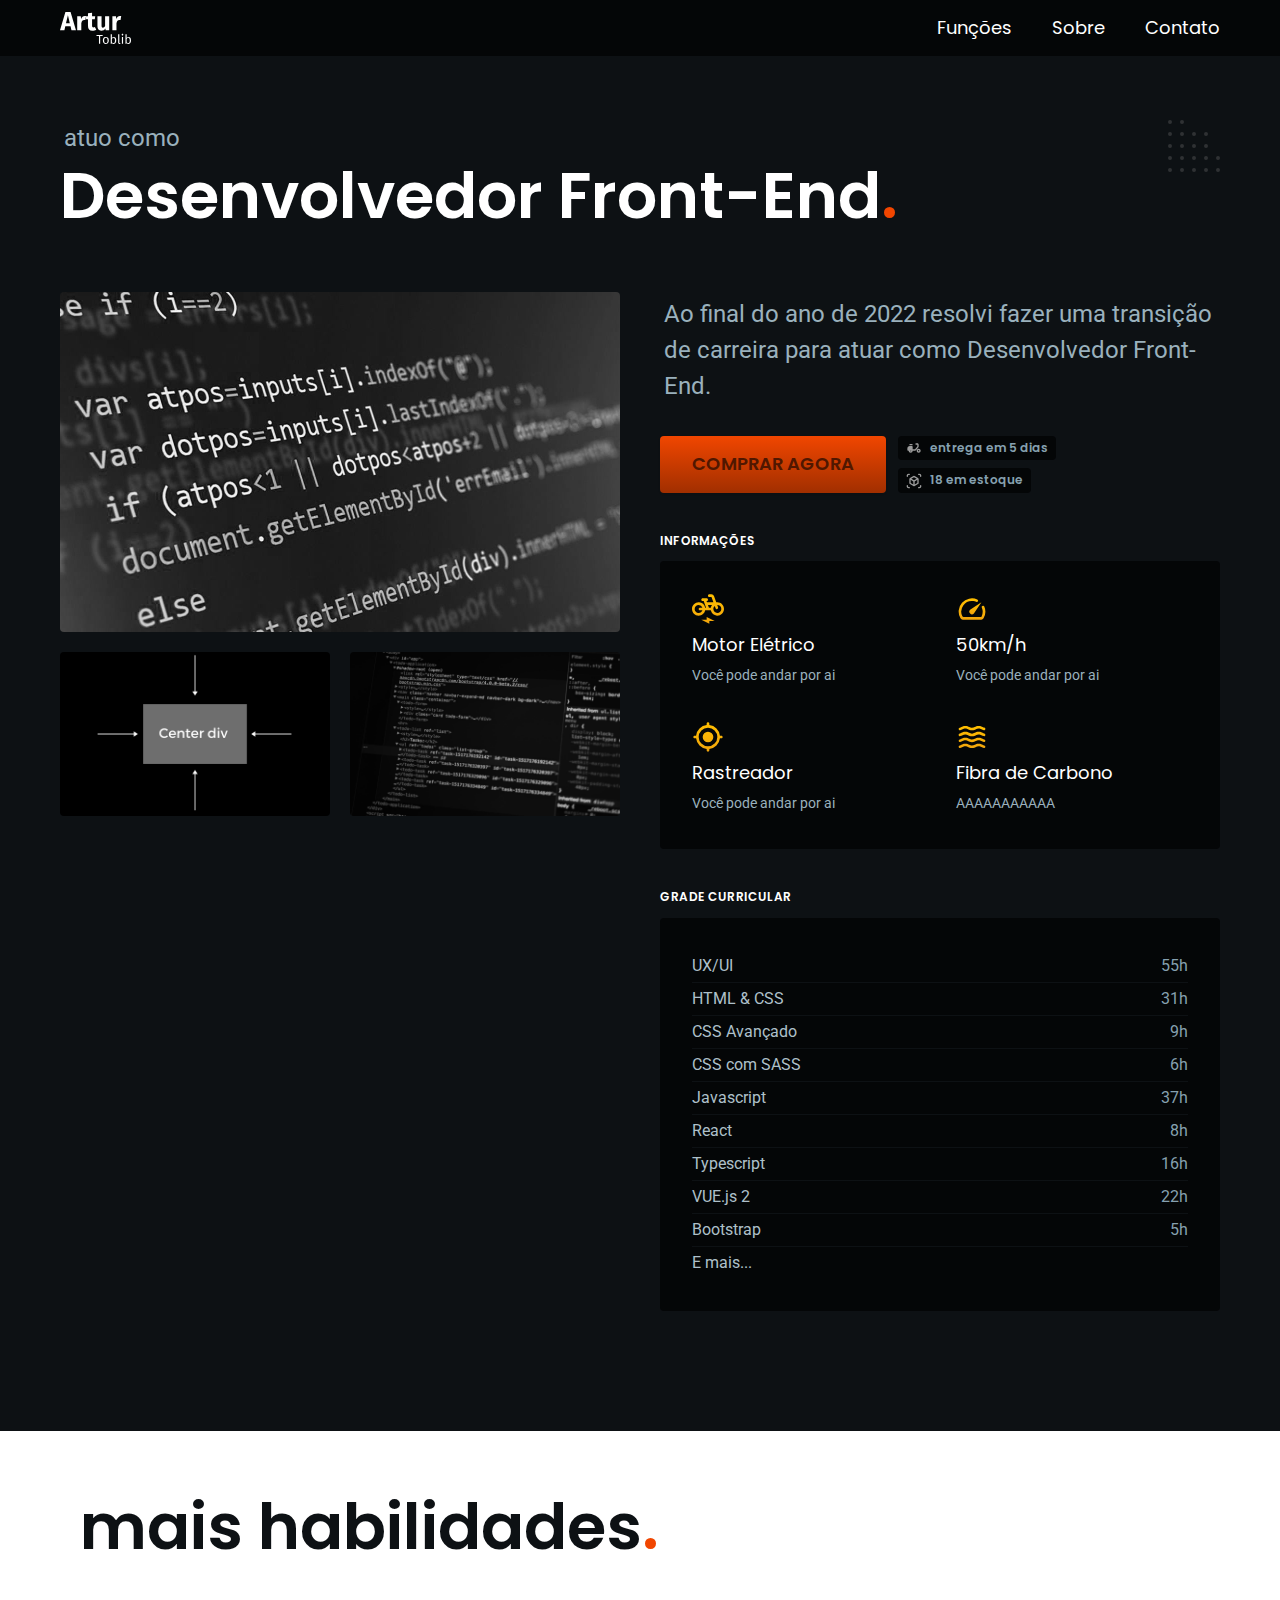
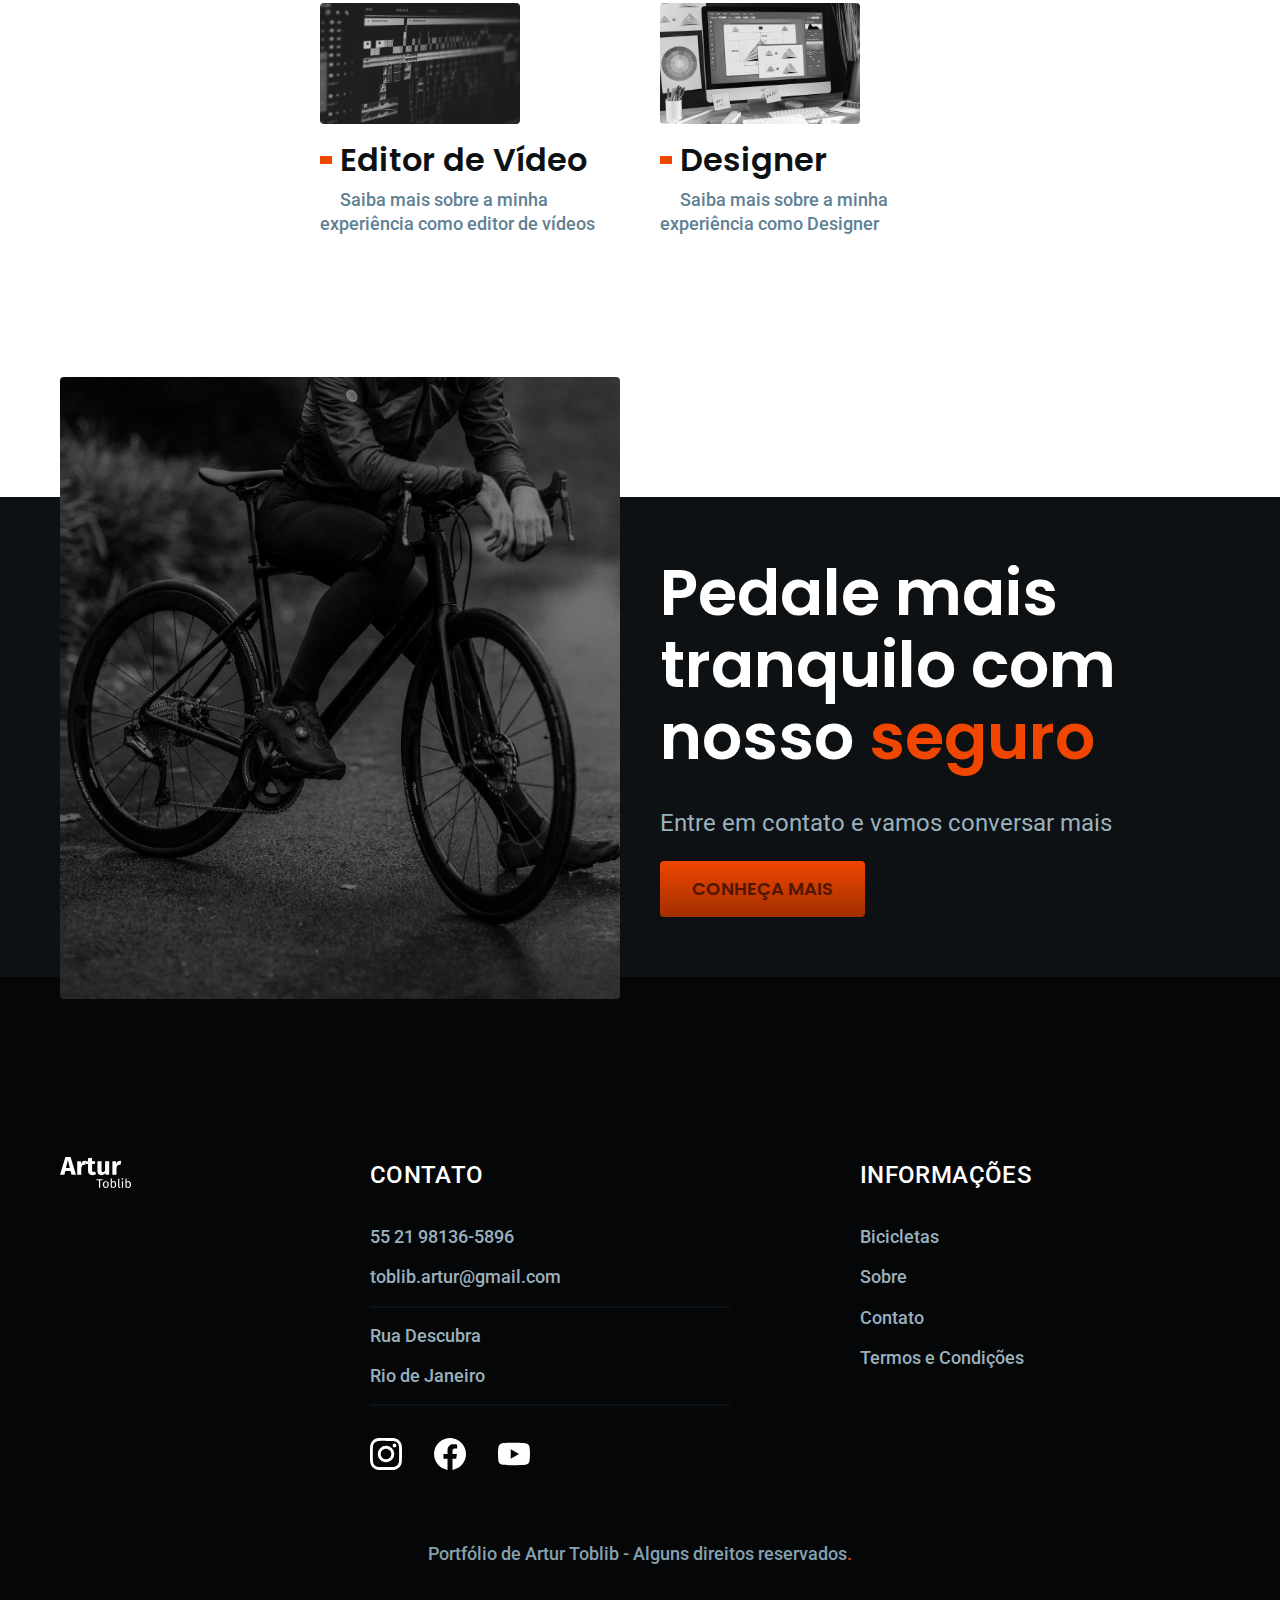
<file: Site Projeto Final/funcoes/dev.html>
<!DOCTYPE html>
<html lang="pt-br">

<head>
  <meta charset="UTF-8">
  <meta http-equiv="X-UA-Compatible" content="IE=edge">
  <meta name="viewport" content="width=device-width, initial-scale=1.0">
  <link rel="stylesheet" href="../css/style.css">

  <link rel="preconnect" href="https://fonts.googleapis.com">
  <link rel="preconnect" href="https://fonts.gstatic.com" crossorigin>
  <link href="https://fonts.googleapis.com/css2?family=Poppins:wght@400;600&family=Roboto:wght@400;500&display=swap&family=Merriweather:ital,wght@1,900&display=swap" rel="stylesheet">

  <title>Artur Toblib | Dev Front-End</title>
  <meta name="description" content="Termos e Condições do site Portfólio de Desenvolvedor Web Front End, Editor de Vídeo e Designer. Artur Moreira Toblib.">
</head>


<body id="bicicleta">
  <header class="header-bg">
    <div class="header container">
      <a href="../">
        <img src="../img/logo.svg" alt="Logo">
      </a>

      <nav aria-label="primaria">
        <ul class="header-menu font-1-m cor-0">
          <li><a href="../funcoes.html">Funções</a></li>
          <li><a href="./sobre.html">Sobre</a></li>
          <li><a href="./contato.html">Contato</a></li>

        </ul>
      </nav>
    </div>
  </header>

  <main class="titulo-bg">
    <div>
      <div class="titulo container">
        <p class="font-2-l cor-5">Atuo como</p>
        <h1 class="font-1-xxl cor-0">Desenvolvedor Front-End<span class="cor-p1">.</span></h1>
      </div>
    </div>
    <div class="bicicleta container">
      <div class="bicicleta-img">
        <img src="../img/bicicletas/dev.jpg" alt="">
        <img src="../img/bicicletas/dev-2.jpg" alt="">
        <img src="../img/bicicletas/dev-3.jpg" alt="">
      </div>
      <div class="bicicleta-conteudo">
        <p class="font-2-l cor-5">Ao final do ano de 2022 resolvi fazer uma transição de carreira para atuar como Desenvolvedor Front-End. </p>
        <div class="bicicleta-comprar">
          <a class="botao" href="../orcamento.html">Comprar Agora</a>
          <span class="font-1-xs cor-6"><img src="../img/icones/entrega.svg" alt="">entrega em 5 dias</span>
          <span class="font-1-xs cor-6"><img src="../img/icones/estoque.svg" alt="">18 em estoque</span>
        </div>


        <h2 class="font-1-xs cor-0">Informações</h2>
        <ul class="bicicleta-informacoes">
          <li>
            <img src="../img/icones/eletrica.svg" alt="">
            <h3 class="font-1-m cor-0">Motor Elétrico</h3>
            <p class="font-2-xs cor-5">Você pode andar por ai</p>
          </li>

          <li>
            <img src="../img/icones/velocidade.svg" alt="">
            <h3 class="font-1-m cor-0">50km/h</h3>
            <p class="font-2-xs cor-5">Você pode andar por ai</p>
          </li>

          <li>
            <img src="../img/icones/rastreador.svg" alt="">
            <h3 class="font-1-m cor-0">Rastreador</h3>
            <p class="font-2-xs cor-5">Você pode andar por ai</p>
          </li>

          <li>
            <img src="../img/icones/carbono.svg" alt="">
            <h3 class="font-1-m cor-0">Fibra de Carbono</h3>
            <p class="font-2-xs cor-5">AAAAAAAAAAA</p>
          </li>
        </ul>
        <h2 class="font-1-xs cor-0">Grade Curricular</h2>
        <ul class="bicicleta-ficha font-2-s cor-4">
          <li>UX/UI <span>55h</span></li>
          <li>HTML & CSS<span>31h</span></li>
          <li>CSS Avançado<span>9h</span></li>
          <li>CSS com SASS <span>6h</span></li>
          <li>Javascript <span>37h</span></li>
          <li>React <span>8h</span></li>
          <li>Typescript <span>16h</span></li>
          <li>VUE.js 2 <span>22h</span></li>
          <li>Bootstrap <span>5h</span></li>
          <li>E mais...</li>


        </ul>
      </div>
    </div>
  </main>

  <article class="habilidades-lista container">
    <h2 class="container font-1-xxl">mais habilidades<span class="cor-p1">.<span></h2>

    <ul>
      <li>
        <a href="../funcoes/editor.html">
          <img src="/Site Projeto Final/img/bicicletas/editor.jpg" alt="Editor de Vídeos">
          <h3 class="font-1-xl">Editor de Vídeo</h3>
          <span class="font-2-m cor-8">Saiba mais sobre a minha experiência como editor de vídeos</span>
        </a>
      </li>

      <li>
        <a href="../funcoes/designer.html">
          <img src="/Site Projeto Final/img/bicicletas/designer.jpg" alt="Designer">
          <h3 class="font-1-xl">Designer</h3>
          <span class="font-2-m cor-8">Saiba mais sobre a minha experiência como Designer</span>
        </a>
      </li>
    </ul>
  </article>

  <article class="seguro-bg">
    <div class="seguro container">
      <div class="seguro-img">
        <img src="../img/fotos/seguros.jpg" alt="Pessoa parada em cima de uma bicicleta">
      </div>
      <div class="seguro-conteudo">
        <h2 class="font-1-xxl cor-0">Pedale mais tranquilo com nosso <span class="cor-p1">seguro</span></h2>
        <p class="font-2-l cor-5">Entre em contato e vamos conversar mais</p>
        <a class="botao" href="../seguro.html">Conheça Mais</a>
      </div>
    </div>
  </article>

  <footer class="footer-bg">
    <div class="footer container">
      <img src="../img/logo.svg" alt="Logo">

      <div class="footer-contato">
        <h3 class="font-2-l-b cor-0">Contato</h3>
        <ul class="font-2-m cor-5">
          <li><a href="tel:552198165896">55 21 98136-5896</a></li>
          <li><a href="mailto:toblib.artur@gmail.com">toblib.artur@gmail.com</a></li>
          <li>Rua Descubra</li>
          <li>Rio de Janeiro</li>
        </ul>
        <div class="footer-redes">
          <a href=""><img src="../img/redes/instagram.svg" alt="Instagram"></a>
          <a href=""><img src="../img/redes/facebook.svg" alt="Facebook"></a>
          <a href=""><img src="../img/redes/youtube.svg" alt="Youtube"></a>
        </div>
      </div>

      <div class="footer-informacoes">
        <h3 class="font-2-l-b cor-0">Informações</h3>
        <nav>
          <ul class="font-2-m cor-5">
            <li><a href="./biciletas.html">Bicicletas</a></li>
            <li><a href="./sobre.html">Sobre</a></li>
            <li><a href="./contato.html">Contato</a></li>
            <li><a href="./termos.html">Termos e Condições</a></li>
          </ul>
        </nav>
      </div>
      <p class=" footer-copy font-2-m cor-6">Portfólio de Artur Toblib - Alguns direitos reservados<span class="cor-p1">.</span></p>
    </div>

  </footer>

</body>

</html>
</file>
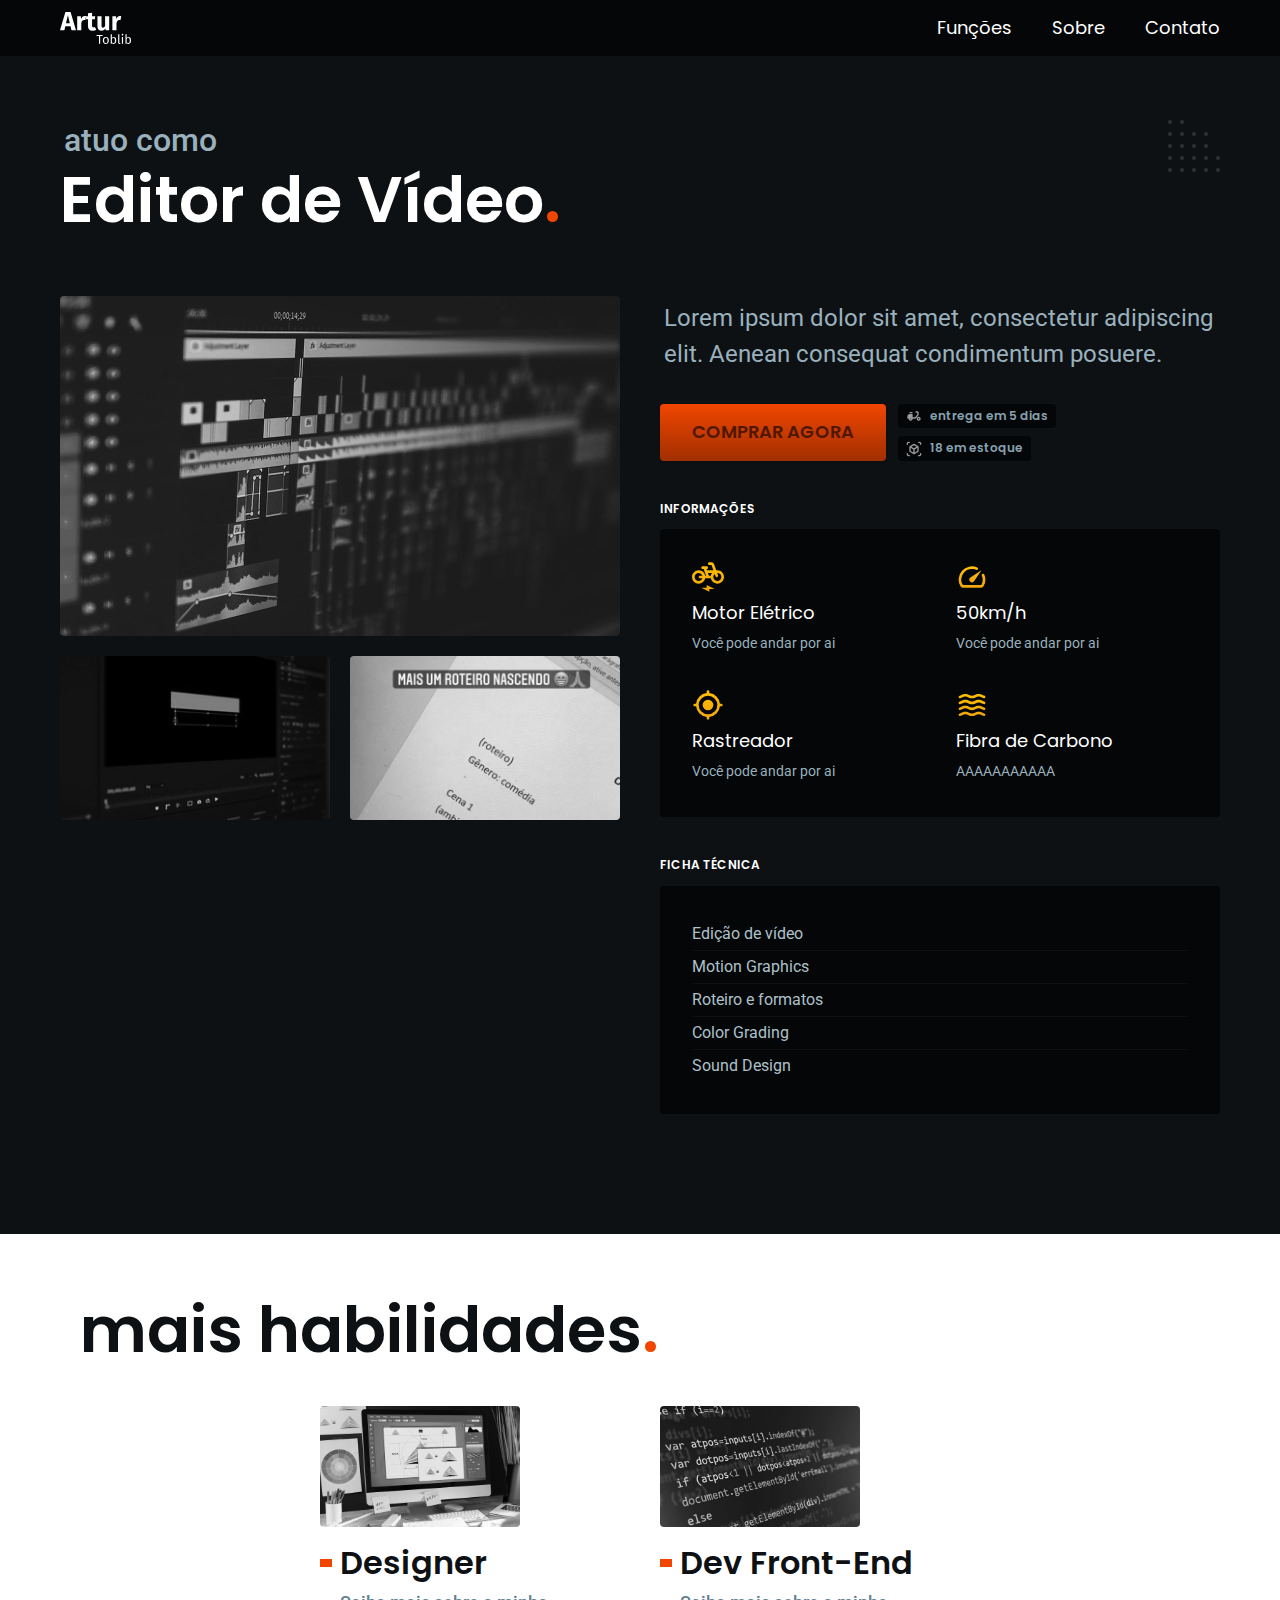
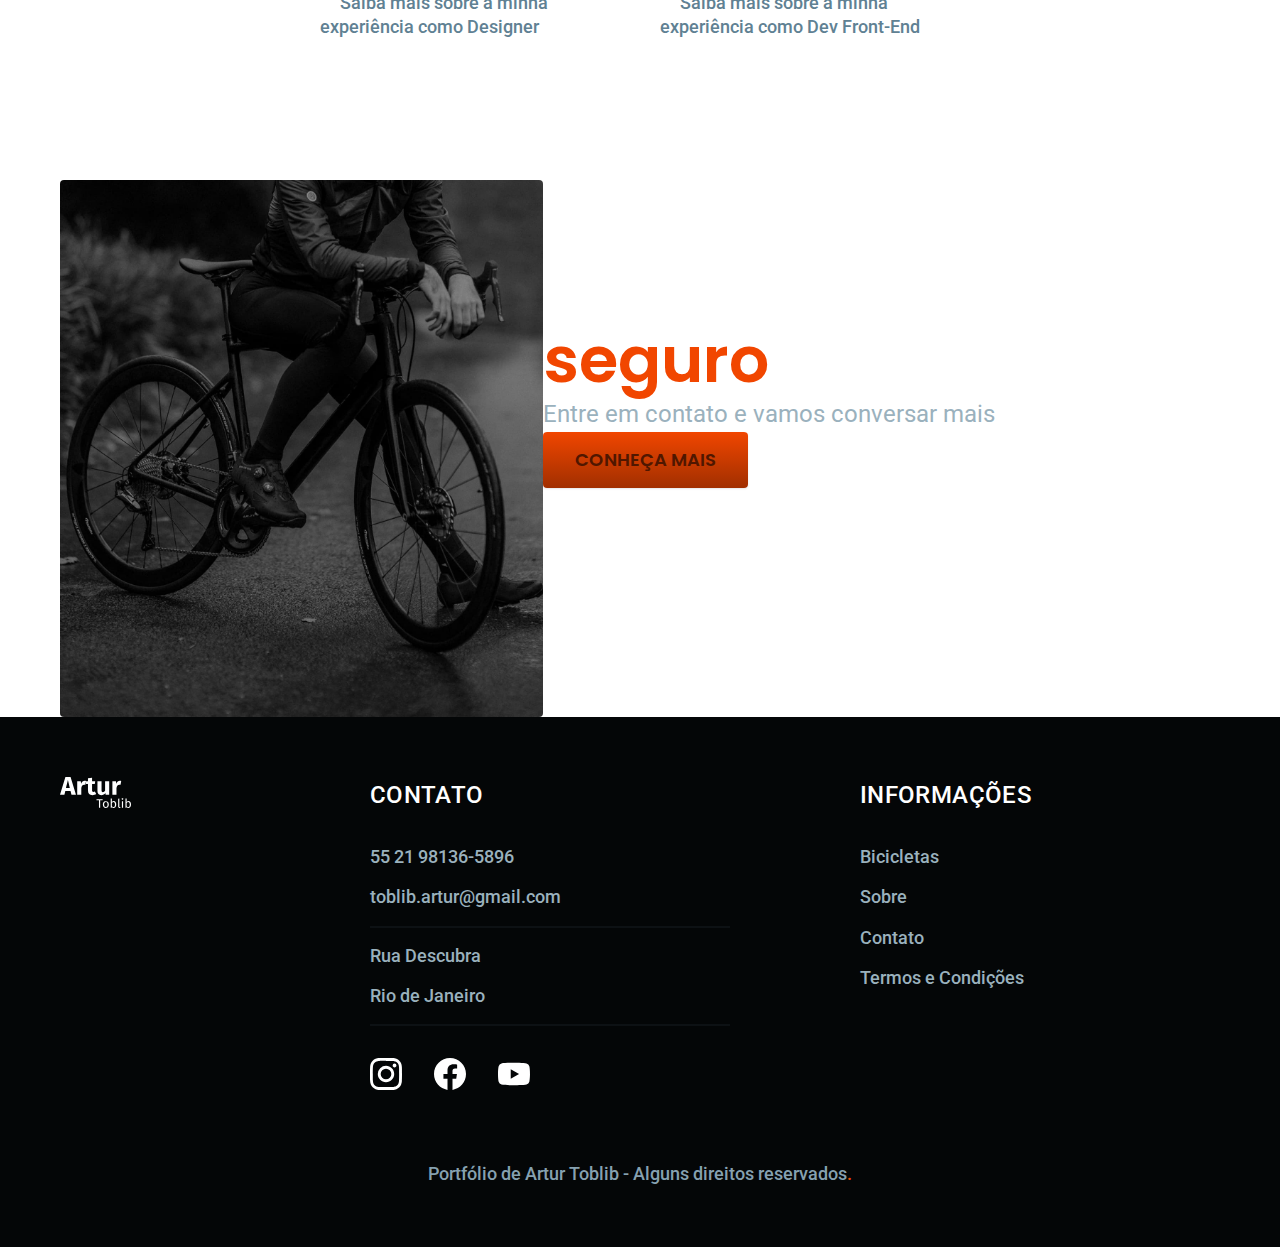
<file: Site Projeto Final/funcoes/editor.html>
<!DOCTYPE html>
<html lang="pt-br">

<head>
  <meta charset="UTF-8">
  <meta http-equiv="X-UA-Compatible" content="IE=edge">
  <meta name="viewport" content="width=device-width, initial-scale=1.0">
  <link rel="stylesheet" href="../css/style.css">

  <link rel="preconnect" href="https://fonts.googleapis.com">
  <link rel="preconnect" href="https://fonts.gstatic.com" crossorigin>
  <link href="https://fonts.googleapis.com/css2?family=Poppins:wght@400;600&family=Roboto:wght@400;500&display=swap&family=Merriweather:ital,wght@1,900&display=swap" rel="stylesheet">

  <title>Artur Toblib | Editor</title>
  <meta name="description" content="Termos e Condições do site Portfólio de Desenvolvedor Web Front End, Editor de Vídeo e Designer. Artur Moreira Toblib.">
</head>


<body id="bicicleta">
  <header class="header-bg">
    <div class="header container">
      <a href="../">
        <img src="../img/logo.svg" alt="Logo">
      </a>

      <nav aria-label="primaria">
        <ul class="header-menu font-1-m cor-0">
          <li><a href="../funcoes.html">Funções</a></li>
          <li><a href="./sobre.html">Sobre</a></li>
          <li><a href="./contato.html">Contato</a></li>

        </ul>
      </nav>
    </div>
  </header>

  <main class="titulo-bg">
    <div>
      <div class="titulo container">
        <p class="font-2-xl cor-5">Atuo como</p>
        <h1 class="font-1-xxl cor-0">Editor de Vídeo<span class="cor-p1">.</span></h1>
      </div>
    </div>
    <div class="bicicleta container">
      <div class="bicicleta-img">
        <img src="../img/bicicletas/editor.jpg" alt="">
        <img src="../img/bicicletas/editor-2.jpg" alt="">
        <img src="../img/bicicletas/editor-3.jpg" alt="">
      </div>
      <div class="bicicleta-conteudo">
        <p class="font-2-l cor-5">Lorem ipsum dolor sit amet, consectetur adipiscing elit. Aenean consequat condimentum posuere. </p>
        <div class="bicicleta-comprar">
          <a class="botao" href="../orcamento.html">Comprar Agora</a>
          <span class="font-1-xs cor-6"><img src="../img/icones/entrega.svg" alt="">entrega em 5 dias</span>
          <span class="font-1-xs cor-6"><img src="../img/icones/estoque.svg" alt="">18 em estoque</span>
        </div>


        <h2 class="font-1-xs cor-0">Informações</h2>
        <ul class="bicicleta-informacoes">
          <li>
            <img src="../img/icones/eletrica.svg" alt="">
            <h3 class="font-1-m cor-0">Motor Elétrico</h3>
            <p class="font-2-xs cor-5">Você pode andar por ai</p>
          </li>

          <li>
            <img src="../img/icones/velocidade.svg" alt="">
            <h3 class="font-1-m cor-0">50km/h</h3>
            <p class="font-2-xs cor-5">Você pode andar por ai</p>
          </li>

          <li>
            <img src="../img/icones/rastreador.svg" alt="">
            <h3 class="font-1-m cor-0">Rastreador</h3>
            <p class="font-2-xs cor-5">Você pode andar por ai</p>
          </li>

          <li>
            <img src="../img/icones/carbono.svg" alt="">
            <h3 class="font-1-m cor-0">Fibra de Carbono</h3>
            <p class="font-2-xs cor-5">AAAAAAAAAAA</p>
          </li>
        </ul>
        <h2 class="font-1-xs cor-0">Ficha Técnica</h2>
        <ul class="bicicleta-ficha font-2-s cor-4">
          <li>Edição de vídeo <span></span></li>
          <li>Motion Graphics <span></span></li>
          <li>Roteiro e formatos <span></span></li>
          <li>Color Grading <span></span></li>
          <li>Sound Design <span></span></li>

        </ul>
      </div>
    </div>
  </main>

  <article class="habilidades-lista container">
    <h2 class="container font-1-xxl">mais habilidades<span class="cor-p1">.<span></h2>

    <ul>
      <li>
        <a href="../funcoes/designer.html">
          <img src="/Site Projeto Final/img/bicicletas/designer.jpg" alt="Designer">
          <h3 class="font-1-xl">Designer</h3>
          <span class="font-2-m cor-8">Saiba mais sobre a minha experiência como Designer</span>
        </a>
      </li>

      <li>
        <a href="../funcoes/dev.html">
          <img src="/Site Projeto Final/img/bicicletas/dev.jpg" alt="Dev">
          <h3 class="font-1-xl">Dev Front-End</h3>
          <span class="font-2-m cor-8">Saiba mais sobre a minha experiência como Dev Front-End</span>
        </a>
      </li>


    </ul>
  </article>

  <article class="contato-bg">
    <div class="contato container">
      <div class="contato-img">
        <img src="../img/fotos/seguros.jpg" alt="Pessoa parada em cima de uma bicicleta">
      </div>
      <div class="contato-conteudo">
        <h2 class="font-1-xxl cor-0">Pedale mais tranquilo com nosso <span class="cor-p1">seguro</span></h2>
        <p class="font-2-l cor-5">Entre em contato e vamos conversar mais</p>
        <a class="botao" href="../contato.html">Conheça Mais</a>
      </div>
    </div>
  </article>

  <footer class="footer-bg">
    <div class="footer container">
      <img src="../img/logo.svg" alt="Logo">

      <div class="footer-contato">
        <h3 class="font-2-l-b cor-0">Contato</h3>
        <ul class="font-2-m cor-5">
          <li><a href="tel:552198165896">55 21 98136-5896</a></li>
          <li><a href="mailto:toblib.artur@gmail.com">toblib.artur@gmail.com</a></li>
          <li>Rua Descubra</li>
          <li>Rio de Janeiro</li>
        </ul>
        <div class="footer-redes">
          <a href=""><img src="../img/redes/instagram.svg" alt="Instagram"></a>
          <a href=""><img src="../img/redes/facebook.svg" alt="Facebook"></a>
          <a href=""><img src="../img/redes/youtube.svg" alt="Youtube"></a>
        </div>
      </div>

      <div class="footer-informacoes">
        <h3 class="font-2-l-b cor-0">Informações</h3>
        <nav>
          <ul class="font-2-m cor-5">
            <li><a href="./biciletas.html">Bicicletas</a></li>
            <li><a href="./sobre.html">Sobre</a></li>
            <li><a href="./contato.html">Contato</a></li>
            <li><a href="./termos.html">Termos e Condições</a></li>
          </ul>
        </nav>
      </div>
      <p class=" footer-copy font-2-m cor-6">Portfólio de Artur Toblib - Alguns direitos reservados<span class="cor-p1">.</span></p>
    </div>

  </footer>

</body>

</html>
</file>
<file: Site Projeto Final/css/style.css>
@import "../css/global/global.css";
@import "../css/utilidades/tipografia.css";
@import "../css/utilidades/cores.css";
@import "../css/global/header.css";
@import "../css/global/footer.css";

/* UTILIDADES */
@import "../css/utilidades/componentes.css";
@import "../css/utilidades/formulario.css";

/* SERVIÇOS */
@import "../css/serviços/servicos.css";
@import "../css/serviços/perguntas.css";
@import "../css/serviços/vantagens.css";

/* HOME */
@import "../css/home/introducao.css";
@import "../css/home/historia.css";
@import "../css/home/empresas.css";
@import "../css/home/depoimento.css";

/* CONTATO */
@import "../css/contato/contato.css";
@import "../css/contato/local.css";
@import "../css/orcamento/orcamento.css";

/* TERMOS */
@import "../css/termos/termos.css";

/* BICICLETAS */
@import "../css/funcao/funcao.css";
@import "../css/funcao/seguro.css";

/* HABILIDADES */
@import "../css/habilidades/habilidades-lista.css";
@import "../css/habilidades/habilidades.css";
</file>
